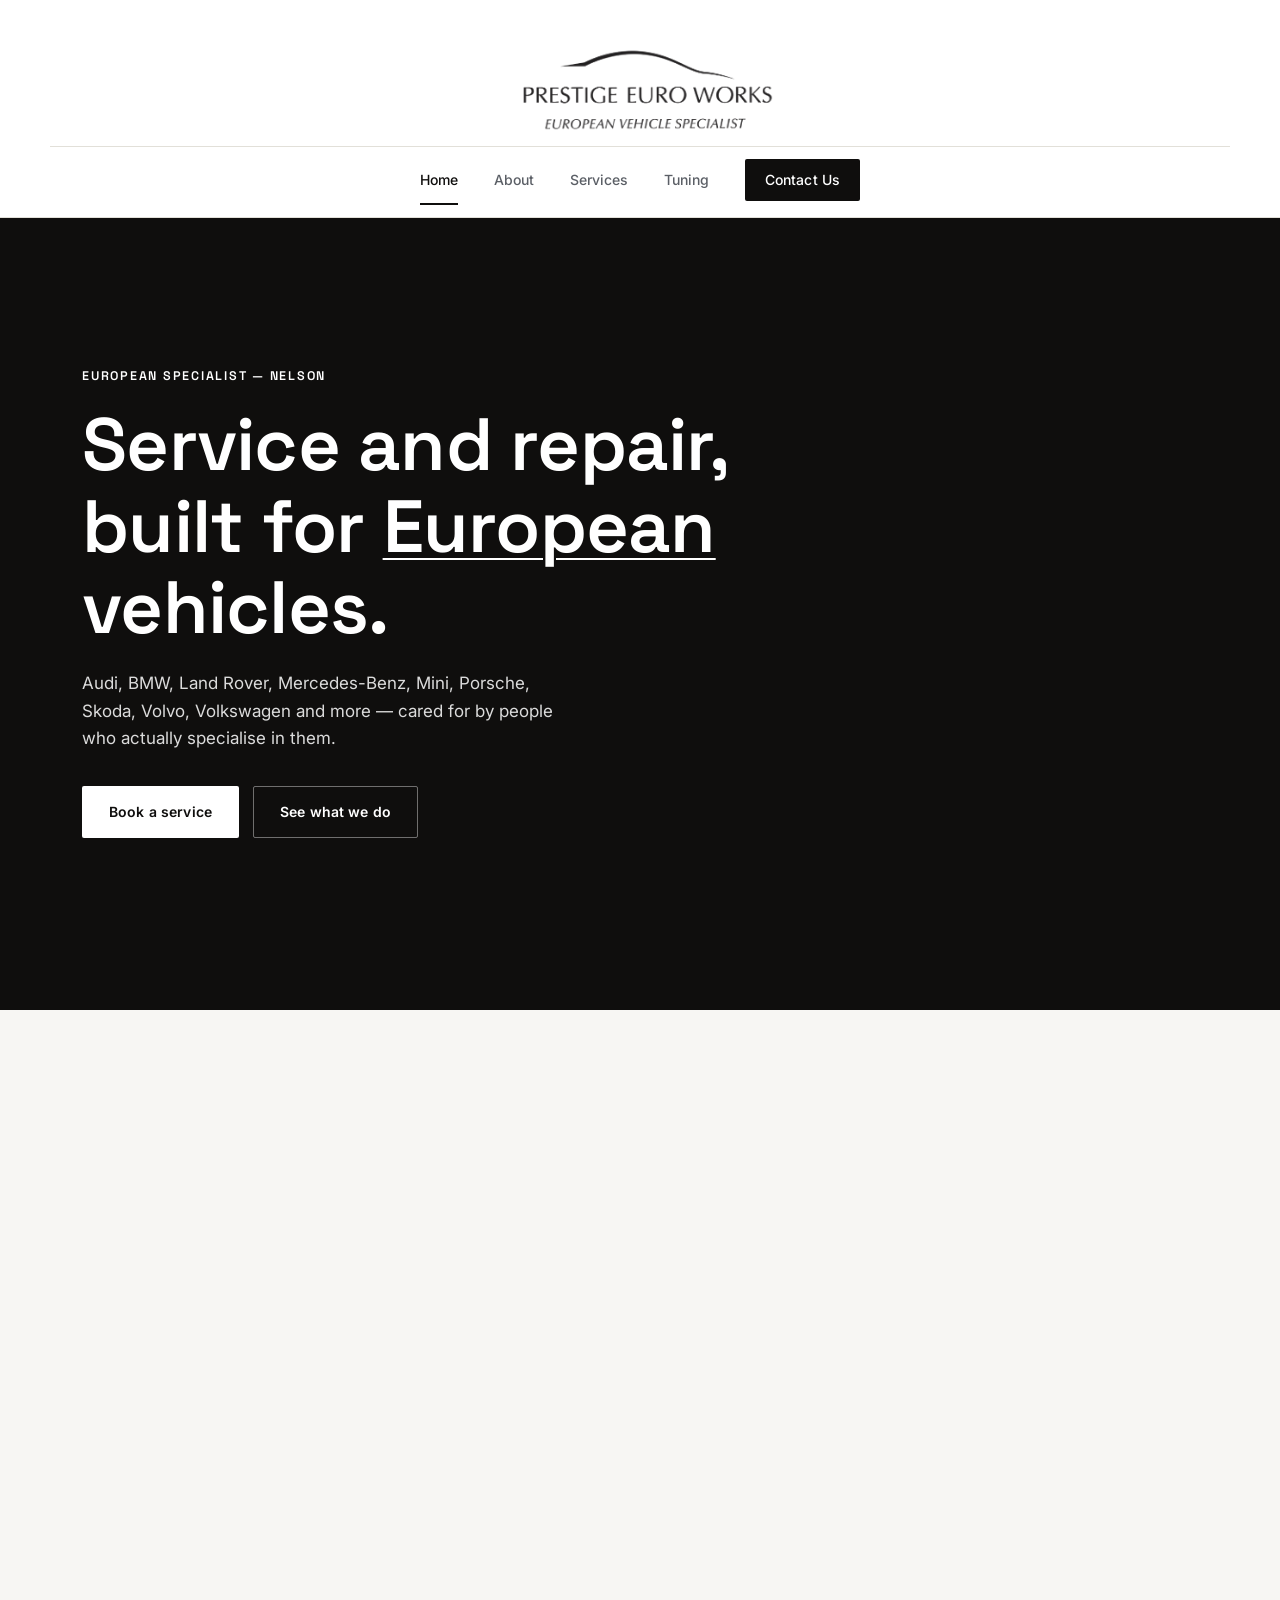
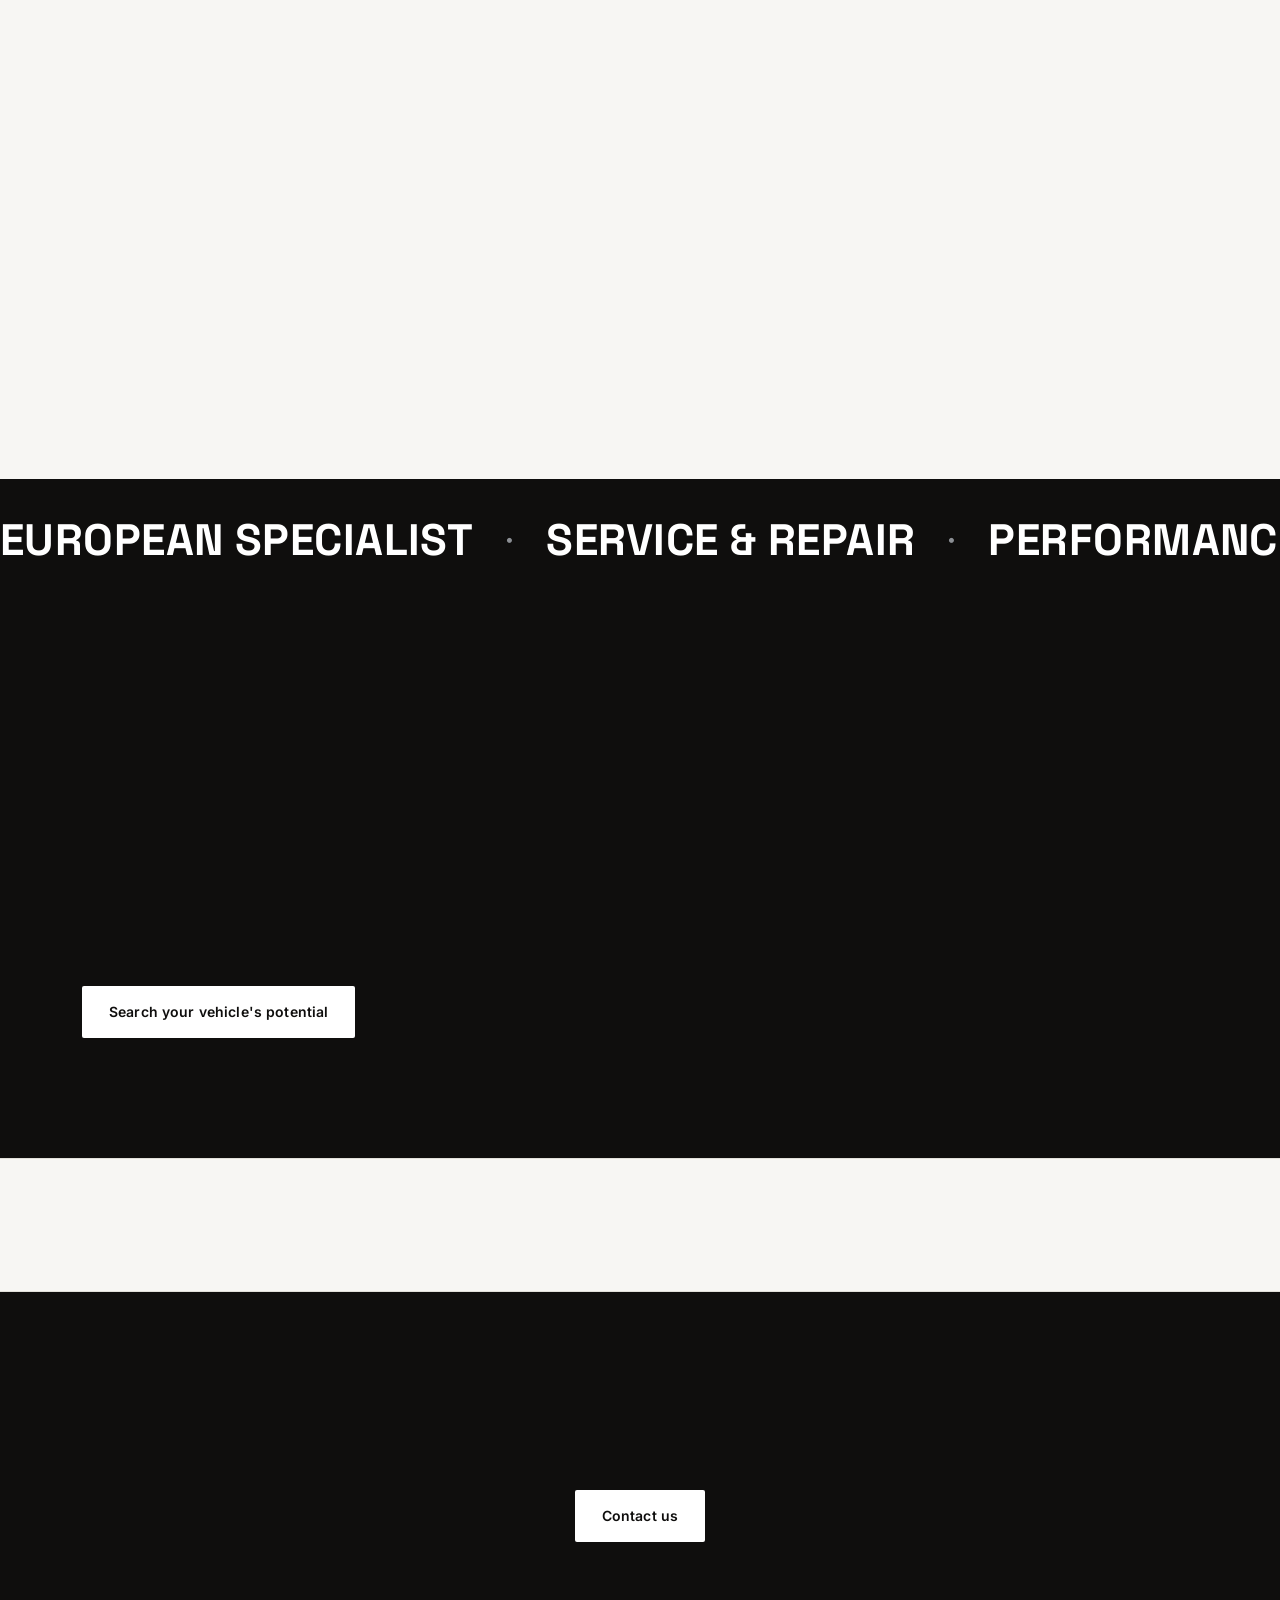
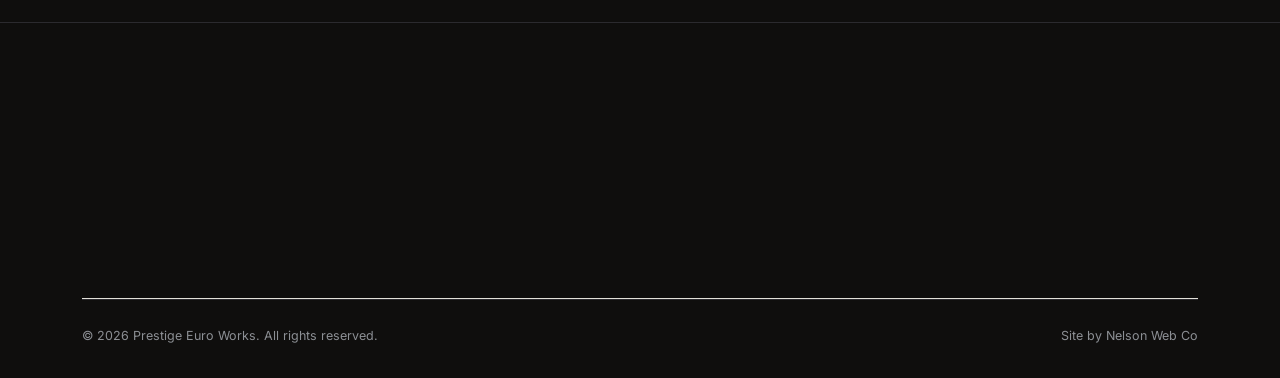
<file: index.html>
<!DOCTYPE html>
<html lang="en">
<head>
<meta charset="UTF-8">
<meta name="viewport" content="width=device-width, initial-scale=1.0">
<title>Prestige Euro Works | European Vehicle Specialist, Nelson</title>
<meta name="description" content="Service, repair and performance tuning for European vehicles in Richmond, Nelson. Audi, BMW, Land Rover, Mercedes-Benz, Mini, Porsche, Skoda, Volvo, Volkswagen and more.">
<link rel="stylesheet" href="style.css">
<script src="reveal.js" defer></script>
</head>
<body>

<header class="site">
  <div class="site-logo-row">
    <a href="index.html"><img src="logo.png" alt="Prestige Euro Works" class="logo-img"></a>
  </div>
  <div class="site-nav-row">
    <nav class="links">
      <a href="index.html" class="active">Home</a>
      <a href="about.html">About</a>
      <a href="services.html">Services</a>
      <a href="tuning.html">Tuning</a>
      <a href="contact.html" class="nav-cta">Contact Us</a>
    </nav>
    <button class="nav-burger" id="navBurger" aria-label="Menu"><span></span><span></span><span></span></button>
  </div>
  <div class="nav-mobile" id="navMobile">
    <a href="index.html" class="active">Home</a>
    <a href="about.html">About</a>
    <a href="services.html">Services</a>
    <a href="tuning.html">Tuning</a>
    <a href="contact.html">Contact Us</a>
  </div>
</header>
<div class="mobile-fabs">
  <a href="tel:035449853" class="fab" aria-label="Call Prestige Euro Works"><svg viewBox="0 0 24 24" fill="none" stroke="currentColor" stroke-width="2" stroke-linecap="round" stroke-linejoin="round"><path d="M22 16.92v3a2 2 0 0 1-2.18 2 19.79 19.79 0 0 1-8.63-3.07 19.5 19.5 0 0 1-6-6 19.79 19.79 0 0 1-3.07-8.67A2 2 0 0 1 4.11 2h3a2 2 0 0 1 2 1.72c.127.96.362 1.903.7 2.81a2 2 0 0 1-.45 2.11L8.09 9.91a16 16 0 0 0 6 6l1.27-1.27a2 2 0 0 1 2.11-.45c.907.338 1.85.573 2.81.7A2 2 0 0 1 22 16.92z"/></svg></a>
  <button class="fab fab-top" id="backToTop" aria-label="Back to top"><svg viewBox="0 0 24 24" fill="none" stroke="currentColor" stroke-width="2" stroke-linecap="round" stroke-linejoin="round"><path d="M12 19V5M5 12l7-7 7 7"/></svg></button>
</div>


<section class="hero">
  <video class="hero-bg-video" autoplay muted loop playsinline>
    <source src="hero-video.mp4" type="video/mp4">
  </video>

  <div class="hero-inner">
    <span class="meta-label reveal reveal-left">EUROPEAN SPECIALIST — NELSON</span>
    <h1 class="reveal reveal-left" style="transition-delay:.08s;">Service and repair,<br>built for <em>European</em> vehicles.</h1>
    <p class="lead reveal reveal-left" style="transition-delay:.16s;">Audi, BMW, Land Rover, Mercedes-Benz, Mini, Porsche, Skoda, Volvo, Volkswagen and more — cared for by people who actually specialise in them.</p>
    <div class="hero-actions reveal reveal-left" style="transition-delay:.24s;">
      <a href="contact.html" class="btn btn-primary">Book a service</a>
      <a href="services.html" class="btn btn-ghost">See what we do</a>
    </div>
  </div>
</section>

<section>
  <div class="wrap">
    <div class="section-head">
      <span class="meta-label reveal reveal-left">WHY CHOOSE THE SPECIALISTS?</span>
      <h2 class="reveal reveal-left" style="transition-delay:.06s;">Dealership expertise, without the dealership runaround.</h2>
      <p class="reveal reveal-left" style="transition-delay:.12s;">European cars aren't built like everything else on the road — and they don't respond well to being treated like it. Here's what working with a specialist actually gets you.</p>
    </div>
    <div class="manifesto">
      <div class="manifesto-row reveal reveal-left">
        <div>
          <h3>Diagnostic equipment built for your marque</h3>
          <p>The same calibre of factory-level diagnostic tools the dealership uses — so faults get found properly the first time, not guessed at.</p>
        </div>
      </div>
      <div class="manifesto-row reveal reveal-right">
        <div>
          <h3>Technicians who only work on European vehicles</h3>
          <p>Not a generalist workshop that services everything from utes to hatchbacks. European mechanicals, electronics and software, day in, day out.</p>
        </div>
      </div>
      <div class="manifesto-row reveal reveal-left">
        <div>
          <h3>Honest pricing, without the dealership markup</h3>
          <p>Specialist-level care at a rate that reflects an independent workshop — not a franchise with a showroom to pay for.</p>
        </div>
      </div>
      <div class="manifesto-row reveal reveal-right">
        <div>
          <h3>Genuine and OE-quality parts</h3>
          <p>We know the difference between a part that fits and a part that's actually right for your vehicle — and we only use the latter.</p>
        </div>
      </div>
    </div>
  </div>
</section>

<section class="marquee-band">
  <div class="marquee-track" id="marqueeTrack">
    <span class="word">European Specialist</span><span class="dot">•</span>
    <span class="word">Service &amp; Repair</span><span class="dot">•</span>
    <span class="word">Performance Tuning</span><span class="dot">•</span>
    <span class="word">Nelson, NZ</span><span class="dot">•</span>
    <span class="word">European Specialist</span><span class="dot">•</span>
    <span class="word">Service &amp; Repair</span><span class="dot">•</span>
    <span class="word">Performance Tuning</span><span class="dot">•</span>
    <span class="word">Nelson, NZ</span><span class="dot">•</span>
  </div>
</section>

<section class="tuning-band">
  <div class="tuning-inner">
    <span class="meta-label reveal reveal-left">PERFORMANCE TUNING</span>
    <h2 class="reveal reveal-left" style="transition-delay:.06s;">Want more power and better fuel economy?</h2>
    <p class="reveal reveal-left" style="transition-delay:.12s;">ECU remapping and performance tuning that's matched to your engine, not a generic file pulled off a shelf. Find out what your vehicle's actually capable of.</p>
    <a href="tuning.html" class="btn btn-primary">Search your vehicle's potential</a>
  </div>
</section>

<section class="marque-strip">
  <div class="wrap">
    <div class="marque-row reveal reveal-right">
      <span>Audi</span><span>BMW</span><span>Land Rover</span><span>Mercedes-Benz</span>
      <span>Mini</span><span>Porsche</span><span>Skoda</span><span>Volvo</span><span>Volkswagen</span>
    </div>
  </div>
</section>

<section class="cta-band">
  <div class="wrap">
    <h2 class="reveal reveal-left">Book your vehicle in.</h2>
    <p class="reveal reveal-left" style="transition-delay:.08s;">Get in touch and let's talk about what your car actually needs.</p>
    <a href="contact.html" class="btn btn-primary">Contact us</a>
  </div>
</section>

<footer class="site">
  <div class="wrap">
    <div class="footer-grid">
      <div class="reveal reveal-left">
        <h4>Prestige Euro Works</h4>
        <p style="max-width:280px;">Service, repair and performance tuning for European vehicles in Richmond, Nelson.</p>
      </div>
      <div class="reveal reveal-left" style="transition-delay:.08s;">
        <h4>Contact</h4>
        <a href="tel:035449853">03 544 9853</a>
        <a href="mailto:info@prestigeeuroworks.co.nz">info@prestigeeuroworks.co.nz</a>
        <p>12F Gladstone Road<br>Richmond, Nelson 7020</p>
      </div>
      <div class="reveal reveal-left" style="transition-delay:.16s;">
        <h4>Trusted by</h4>
        <p>Autosure · Provident<br>Jansen · Protecta</p>
      </div>
    </div>
    <hr class="divider">
    <div class="footer-bottom">
      <span>© <span id="year"></span> Prestige Euro Works. All rights reserved.</span>
      <span>Site by Nelson Web Co</span>
    </div>
  </div>
</footer>

<script>
  document.getElementById('year').textContent = new Date().getFullYear();
  const burger = document.getElementById('navBurger');
  const mobileNav = document.getElementById('navMobile');
  burger.addEventListener('click', () => mobileNav.classList.toggle('open'));

  // scroll-driven marquee — position is a direct function of scroll,
  // so it naturally reverses/resets as the page scrolls back up
  (function(){
    const track = document.getElementById('marqueeTrack');
    if (!track) return;
    let half = track.scrollWidth / 2;
    function update(){
      const offset = (window.scrollY * 0.6) % half;
      track.style.transform = `translateX(${-offset}px)`;
    }
    window.addEventListener('scroll', () => requestAnimationFrame(update));
    window.addEventListener('resize', () => { half = track.scrollWidth / 2; update(); });
    update();
  })();
</script>

</body>
</html>
</file>
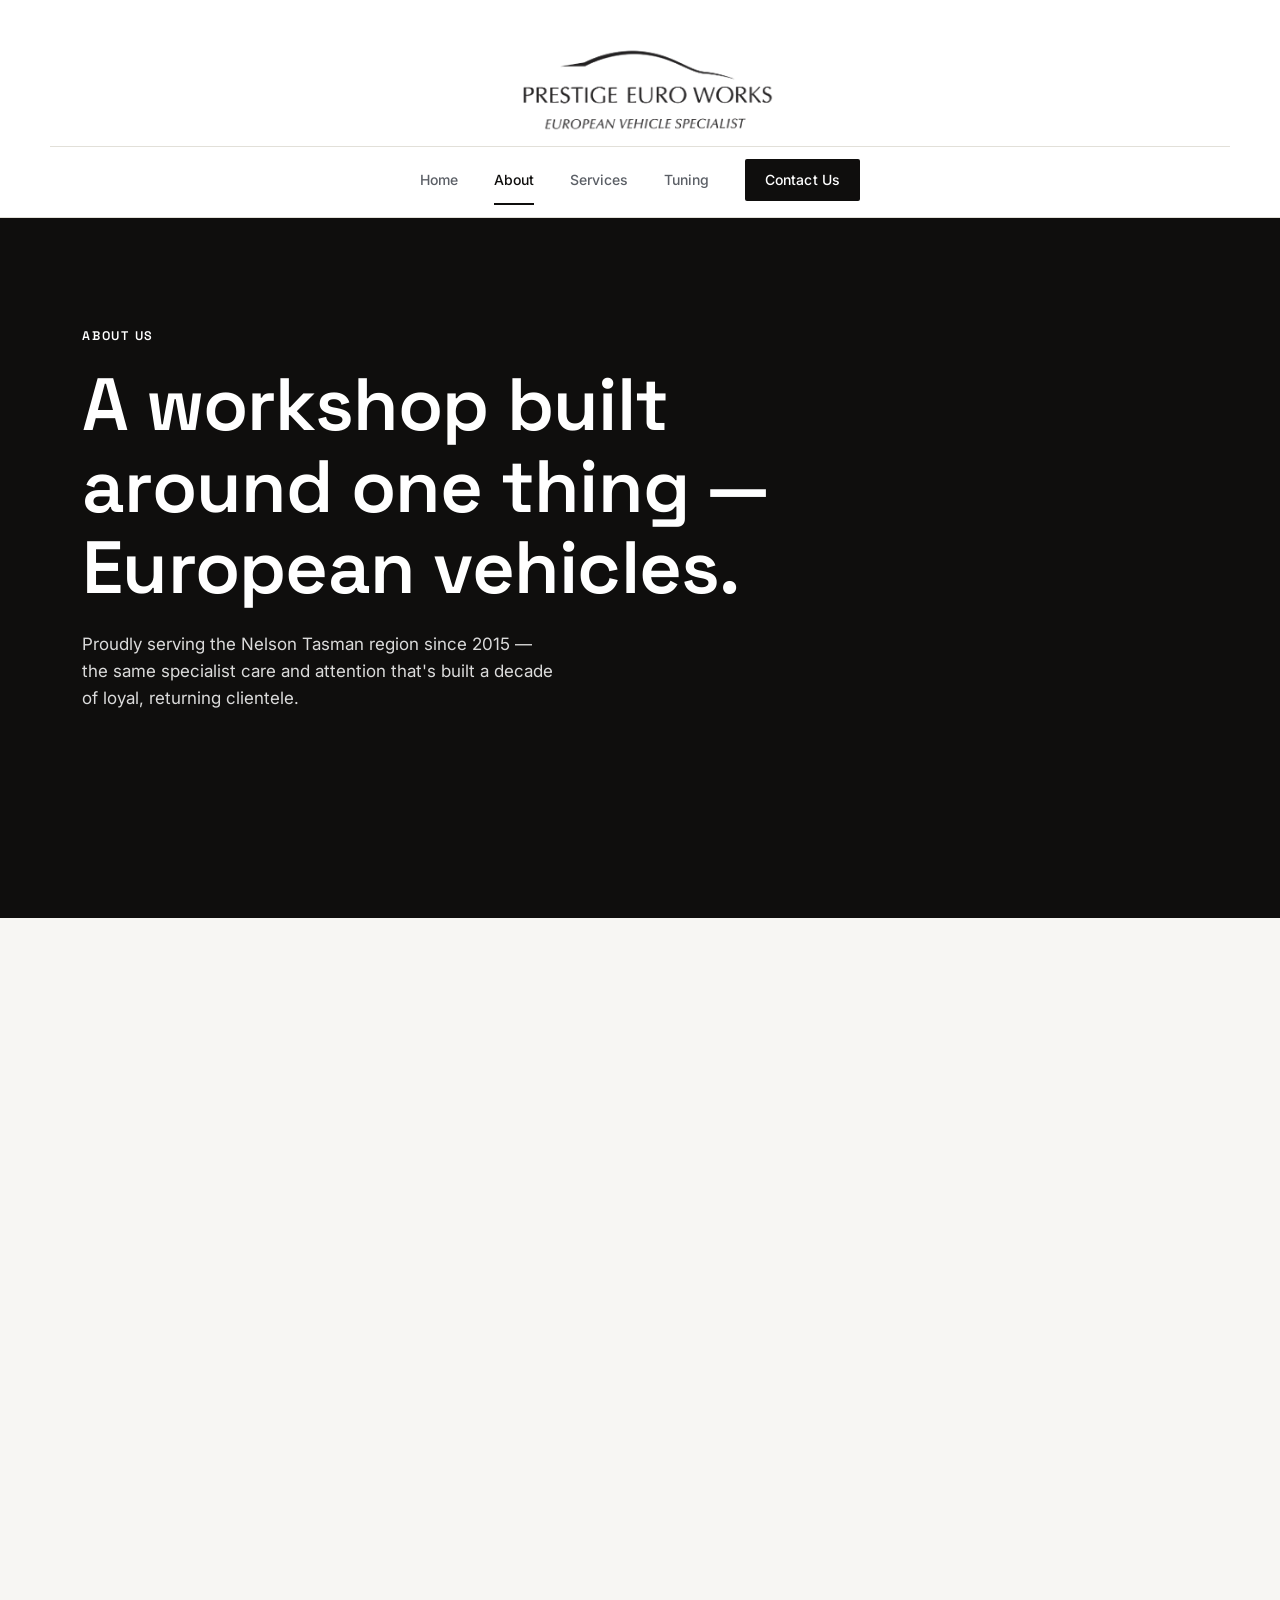
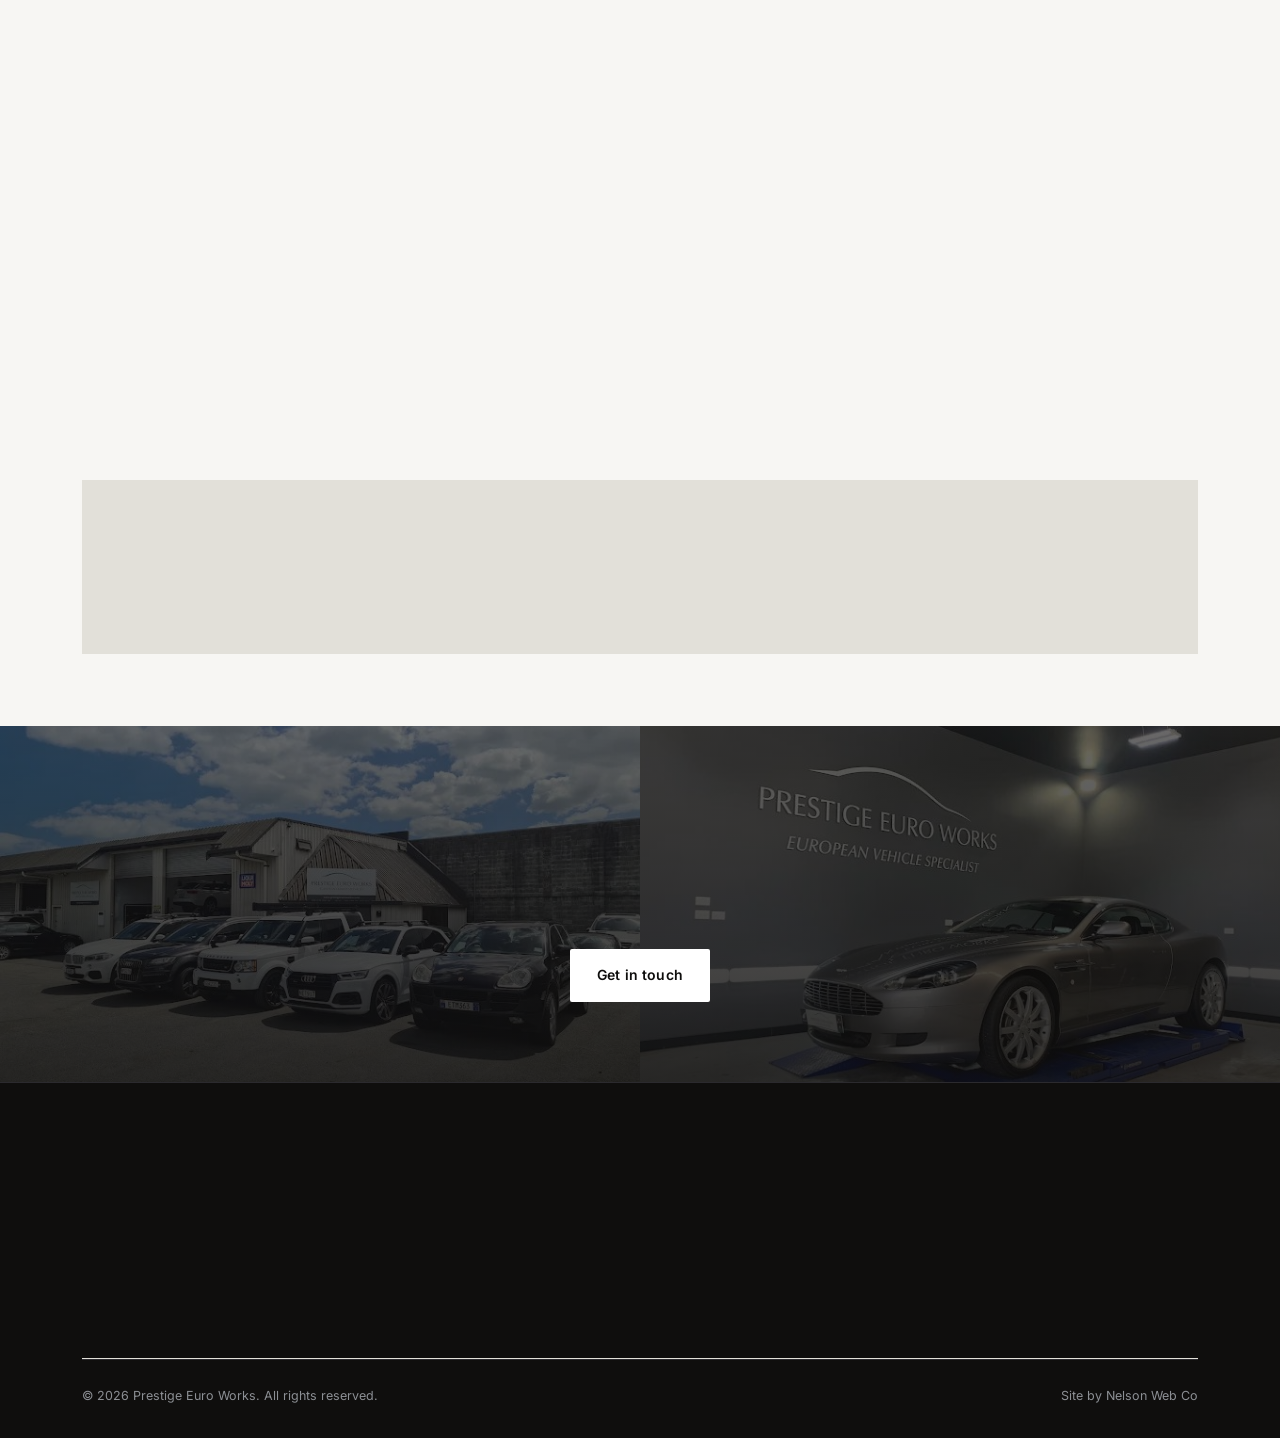
<file: about.html>
<!DOCTYPE html>
<html lang="en">
<head>
<meta charset="UTF-8">
<meta name="viewport" content="width=device-width, initial-scale=1.0">
<title>About | Prestige Euro Works</title>
<link rel="stylesheet" href="style.css">
<script src="reveal.js" defer></script>
</head>
<body>

<header class="site">
  <div class="site-logo-row">
    <a href="index.html"><img src="logo.png" alt="Prestige Euro Works" class="logo-img"></a>
  </div>
  <div class="site-nav-row">
    <nav class="links">
      <a href="index.html">Home</a>
      <a href="about.html" class="active">About</a>
      <a href="services.html">Services</a>
      <a href="tuning.html">Tuning</a>
      <a href="contact.html" class="nav-cta">Contact Us</a>
    </nav>
    <button class="nav-burger" id="navBurger" aria-label="Menu"><span></span><span></span><span></span></button>
  </div>
  <div class="nav-mobile" id="navMobile">
    <a href="index.html">Home</a>
    <a href="about.html" class="active">About</a>
    <a href="services.html">Services</a>
    <a href="tuning.html">Tuning</a>
    <a href="contact.html">Contact Us</a>
  </div>
</header>
<div class="mobile-fabs">
  <a href="tel:035449853" class="fab" aria-label="Call Prestige Euro Works"><svg viewBox="0 0 24 24" fill="none" stroke="currentColor" stroke-width="2" stroke-linecap="round" stroke-linejoin="round"><path d="M22 16.92v3a2 2 0 0 1-2.18 2 19.79 19.79 0 0 1-8.63-3.07 19.5 19.5 0 0 1-6-6 19.79 19.79 0 0 1-3.07-8.67A2 2 0 0 1 4.11 2h3a2 2 0 0 1 2 1.72c.127.96.362 1.903.7 2.81a2 2 0 0 1-.45 2.11L8.09 9.91a16 16 0 0 0 6 6l1.27-1.27a2 2 0 0 1 2.11-.45c.907.338 1.85.573 2.81.7A2 2 0 0 1 22 16.92z"/></svg></a>
  <button class="fab fab-top" id="backToTop" aria-label="Back to top"><svg viewBox="0 0 24 24" fill="none" stroke="currentColor" stroke-width="2" stroke-linecap="round" stroke-linejoin="round"><path d="M12 19V5M5 12l7-7 7 7"/></svg></button>
</div>


<section class="hero hero-sub">
  <video class="hero-bg-video" autoplay muted loop playsinline>
    <source src="engine-video.mp4" type="video/mp4">
  </video>
  <div class="hero-inner">
    <span class="meta-label reveal reveal-left">ABOUT US</span>
    <h1 class="reveal reveal-left" style="transition-delay:.08s;">A workshop built around one thing — European vehicles.</h1>
    <p class="lead reveal reveal-left" style="transition-delay:.16s;">Proudly serving the Nelson Tasman region since 2015 — the same specialist care and attention that's built a decade of loyal, returning clientele.</p>
  </div>
</section>

<section>
  <div class="wrap">
    <div class="two-col wide-left" style="align-items:center;">
      <div class="photo-frame bracket reveal reveal-left" style="aspect-ratio:4/5;">
        <img src="bmw-backfire.jpg" alt="European performance car, exhaust on full song">
      </div>
      <div class="reveal reveal-right">
        <span class="meta-label">PRECISION UNDER THE HOOD</span>
        <h2 style="font-size:28px;margin:16px 0 18px;">Every detail matters.</h2>
        <p style="color:var(--muted);">From the diagnostic tools we use to the parts we fit, nothing in this workshop is an afterthought — because on a European engine, the details are exactly where things go wrong.</p>
      </div>
    </div>
  </div>
</section>

<section>
  <div class="wrap">
    <div class="two-col wide-right" style="align-items:center;">
      <div class="reveal reveal-left" style="order:1;">
        <span class="meta-label">SINCE 2015</span>
        <h2 style="font-size:32px;margin:16px 0 20px;">Proudly serving the Nelson Tasman region.</h2>
      <p style="color:var(--muted);">We have been proudly offering our specialist services to the Nelson Tasman Region since 2015. Owner James Martyn initially noticed a need for specialist European mechanics in Nelson while living in Christchurch and observing car owners driving south for servicing and repairs. James made the move to sunny Nelson, and a decade later, his loyal and returning clientele is a testament to his and his team's ongoing passion, clear communication and top-class service.</p>
      </div>
      <div class="photo-frame bracket reveal reveal-right" style="aspect-ratio:4/5;order:2;">
        <img src="audi-a7.jpg" alt="European vehicle on the road at dusk">
      </div>
    </div>
  </div>
</section>

<section class="tight">
  <div class="wrap" style="max-width:760px;">
    <span class="meta-label reveal reveal-left">OUR EXPERTISE</span>
    <h2 class="reveal reveal-left" style="font-size:28px;margin:16px 0 24px;transition-delay:.05s;">Meticulous by nature.</h2>
    <p class="reveal reveal-left" style="color:var(--muted);margin-bottom:20px;transition-delay:.1s;">At Prestige Euro Works, we understand the meticulous attention to detail required to maintain and service high-performance and luxury European vehicles. Our team has many years of experience within the European automotive industry.</p>
    <p class="reveal reveal-right" style="color:var(--muted);margin-bottom:20px;">We are committed to investing in the most current diagnostic, performance tuning and mechanical equipment to ensure we can offer all necessary services for even the most modern European vehicles at a realistic price.</p>
    <p class="reveal reveal-left" style="color:var(--muted);margin-bottom:20px;">Our technicians hold extensive knowledge from their experience working with a wide range of European automobiles, including Audi, BMW, Land Rover, Mercedes-Benz, Mini, Porsche, Skoda, Volvo, Volkswagen and more. This expertise, combined with our dedication to European automotive engineering, ensures your vehicle receives exceptional care.</p>
    <p class="reveal reveal-right" style="color:var(--muted);">Should you have any questions or wish to schedule a booking, please do not hesitate to contact us by phone or email. We look forward to assisting you with your European car needs.</p>
  </div>
</section>

<section class="tight">
  <div class="wrap">
    <div class="section-head">
      <span class="meta-label reveal reveal-left">WHAT WE STAND FOR</span>
      <h2 class="reveal reveal-left" style="transition-delay:.06s;">The way we work.</h2>
    </div>
    <div class="card-grid">
      <div class="card reveal reveal-left">
        <h3>Specialist, not generalist</h3>
        <p>Every technician in this workshop works on European vehicles specifically — not a mixed bag of makes.</p>
      </div>
      <div class="card reveal reveal-left" style="transition-delay:.08s;">
        <h3>Transparent, always</h3>
        <p>You'll know what's wrong, what it costs, and why — before any work starts.</p>
      </div>
      <div class="card reveal reveal-left" style="transition-delay:.16s;">
        <h3>Built on trust</h3>
        <p>Backed by trusted partners including Autosure, Provident, Jansen and Protecta.</p>
      </div>
    </div>
  </div>
</section>

<section class="cta-band cta-photo">
  <div class="cta-photo-bg">
    <img src="workshop-exterior.jpg" alt="Prestige Euro Works workshop and fleet">
    <img src="workshop-interior.jpg" alt="Aston Martin inside the Prestige Euro Works workshop">
  </div>
  <div class="wrap">
    <h2 class="reveal reveal-left">Come and see the workshop.</h2>
    <p class="reveal reveal-left" style="transition-delay:.08s;">12F Gladstone Road, Richmond — or give us a call first if you'd like to talk through what your car needs.</p>
    <a href="contact.html" class="btn btn-primary">Get in touch</a>
  </div>
</section>

<footer class="site">
  <div class="wrap">
    <div class="footer-grid">
      <div class="reveal reveal-left">
        <h4>Prestige Euro Works</h4>
        <p style="max-width:280px;">Service, repair and performance tuning for European vehicles in Richmond, Nelson.</p>
      </div>
      <div class="reveal reveal-left" style="transition-delay:.08s;">
        <h4>Contact</h4>
        <a href="tel:035449853">03 544 9853</a>
        <a href="mailto:info@prestigeeuroworks.co.nz">info@prestigeeuroworks.co.nz</a>
        <p>12F Gladstone Road<br>Richmond, Nelson 7020</p>
      </div>
      <div class="reveal reveal-left" style="transition-delay:.16s;">
        <h4>Trusted by</h4>
        <p>Autosure · Provident<br>Jansen · Protecta</p>
      </div>
    </div>
    <hr class="divider">
    <div class="footer-bottom">
      <span>© <span id="year"></span> Prestige Euro Works. All rights reserved.</span>
      <span>Site by Nelson Web Co</span>
    </div>
  </div>
</footer>

<script>
  document.getElementById('year').textContent = new Date().getFullYear();
  const burger = document.getElementById('navBurger');
  const mobileNav = document.getElementById('navMobile');
  burger.addEventListener('click', () => mobileNav.classList.toggle('open'));
</script>

</body>
</html>
</file>
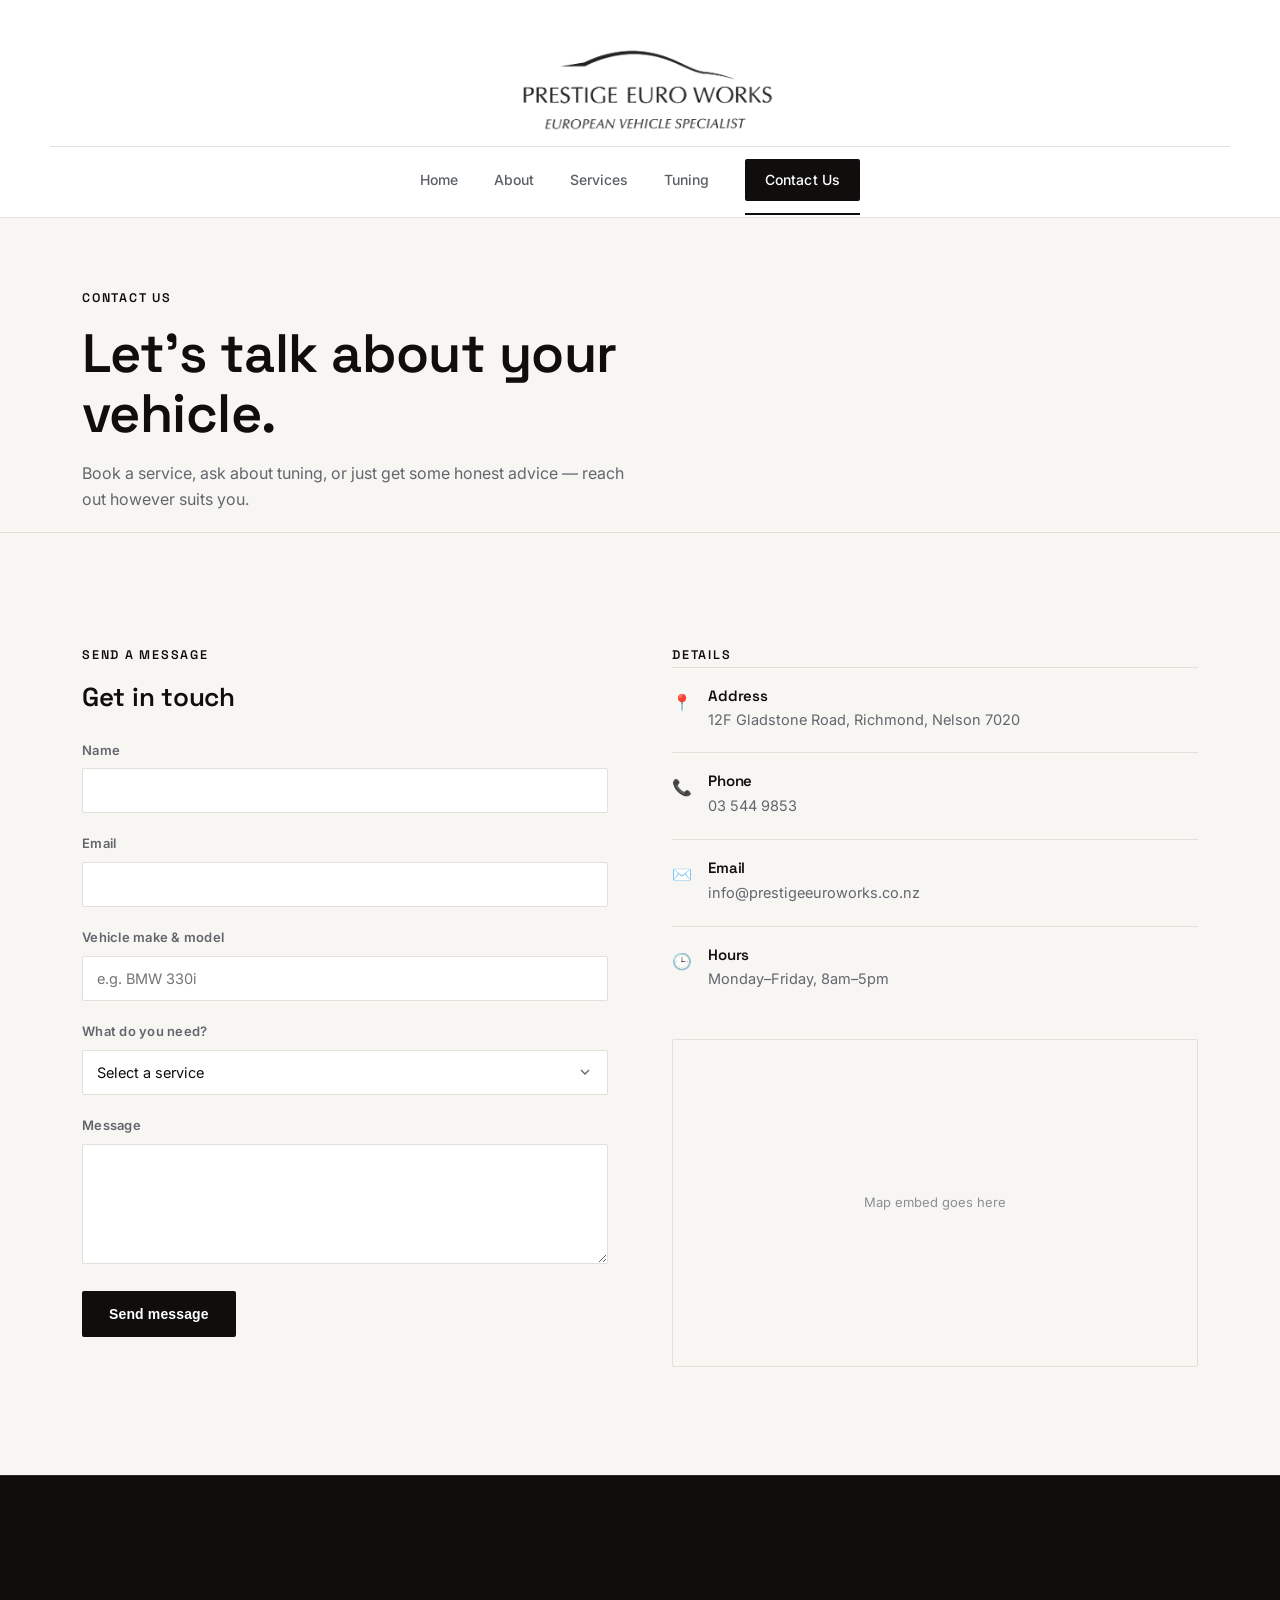
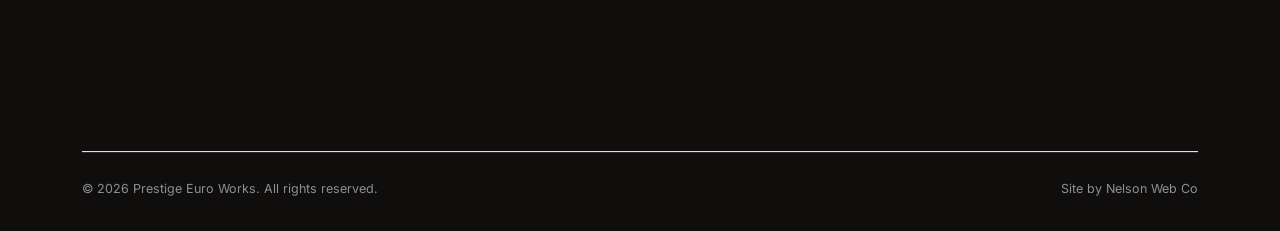
<file: contact.html>
<!DOCTYPE html>
<html lang="en">
<head>
<meta charset="UTF-8">
<meta name="viewport" content="width=device-width, initial-scale=1.0">
<title>Contact | Prestige Euro Works</title>
<link rel="stylesheet" href="style.css">
<script src="reveal.js" defer></script>
<style>
  .form-field{margin-bottom:20px;}
  .form-field label{display:block;font-size:13px;font-weight:600;color:var(--muted);margin-bottom:8px;letter-spacing:.02em;}
  .form-field input,.form-field textarea,.form-field select{
    width:100%;background:var(--white);border:1px solid var(--line);border-radius:var(--radius);
    padding:13px 14px;color:var(--black);font-family:'Inter',Arial,sans-serif;font-size:14.5px;
  }
  .form-field input:focus,.form-field textarea:focus,.form-field select:focus{outline:none;border-color:var(--black);}
  .form-field select{appearance:none;background-image:url('data:image/svg+xml;utf8,<svg xmlns="http://www.w3.org/2000/svg" viewBox="0 0 24 24" fill="none" stroke="%2363666D" stroke-width="2"><path d="M6 9l6 6 6-6"/></svg>');background-repeat:no-repeat;background-position:right 14px center;background-size:16px;padding-right:40px;}
  .form-field textarea{resize:vertical;min-height:120px;}
  .contact-detail{display:flex;gap:16px;padding:20px 0;border-top:1px solid var(--line);}
  .contact-detail:last-child{border-bottom:1px solid var(--line);}
  .contact-detail .ic{color:var(--black);flex-shrink:0;margin-top:2px;}
  .contact-detail h4{font-size:15px;color:var(--black);margin-bottom:4px;}
  .contact-detail p,.contact-detail a{color:var(--muted);font-size:14.5px;}
  .map-frame{aspect-ratio:16/10;background:var(--offwhite);border:1px solid var(--line);border-radius:var(--radius);margin-top:28px;display:flex;align-items:center;justify-content:center;color:var(--muted-dim);font-size:13px;}
</style>
</head>
<body>

<header class="site">
  <div class="site-logo-row">
    <a href="index.html"><img src="logo.png" alt="Prestige Euro Works" class="logo-img"></a>
  </div>
  <div class="site-nav-row">
    <nav class="links">
      <a href="index.html">Home</a>
      <a href="about.html">About</a>
      <a href="services.html">Services</a>
      <a href="tuning.html">Tuning</a>
      <a href="contact.html" class="nav-cta active">Contact Us</a>
    </nav>
    <button class="nav-burger" id="navBurger" aria-label="Menu"><span></span><span></span><span></span></button>
  </div>
  <div class="nav-mobile" id="navMobile">
    <a href="index.html">Home</a>
    <a href="about.html">About</a>
    <a href="services.html">Services</a>
    <a href="tuning.html">Tuning</a>
    <a href="contact.html" class="active">Contact Us</a>
  </div>
</header>
<div class="mobile-fabs">
  <a href="tel:035449853" class="fab" aria-label="Call Prestige Euro Works"><svg viewBox="0 0 24 24" fill="none" stroke="currentColor" stroke-width="2" stroke-linecap="round" stroke-linejoin="round"><path d="M22 16.92v3a2 2 0 0 1-2.18 2 19.79 19.79 0 0 1-8.63-3.07 19.5 19.5 0 0 1-6-6 19.79 19.79 0 0 1-3.07-8.67A2 2 0 0 1 4.11 2h3a2 2 0 0 1 2 1.72c.127.96.362 1.903.7 2.81a2 2 0 0 1-.45 2.11L8.09 9.91a16 16 0 0 0 6 6l1.27-1.27a2 2 0 0 1 2.11-.45c.907.338 1.85.573 2.81.7A2 2 0 0 1 22 16.92z"/></svg></a>
  <button class="fab fab-top" id="backToTop" aria-label="Back to top"><svg viewBox="0 0 24 24" fill="none" stroke="currentColor" stroke-width="2" stroke-linecap="round" stroke-linejoin="round"><path d="M12 19V5M5 12l7-7 7 7"/></svg></button>
</div>


<section class="page-hero">
  <div class="wrap">
    <span class="meta-label reveal reveal-left">CONTACT US</span>
    <h1 class="reveal reveal-left" style="transition-delay:.08s;">Let's talk about your vehicle.</h1>
    <p class="reveal reveal-left" style="transition-delay:.16s;">Book a service, ask about tuning, or just get some honest advice — reach out however suits you.</p>
  </div>
</section>

<section>
  <div class="wrap">
    <div class="two-col" style="align-items:start;">
      <div class="reveal reveal-left">
        <span class="meta-label">SEND A MESSAGE</span>
        <h2 style="font-size:26px;margin:16px 0 28px;">Get in touch</h2>
        <form onsubmit="event.preventDefault(); alert('Demo form — not yet connected.');">
          <div class="form-field">
            <label>Name</label>
            <input type="text" required>
          </div>
          <div class="form-field">
            <label>Email</label>
            <input type="email" required>
          </div>
          <div class="form-field">
            <label>Vehicle make & model</label>
            <input type="text" placeholder="e.g. BMW 330i">
          </div>
          <div class="form-field">
            <label>What do you need?</label>
            <select required>
              <option value="" disabled selected>Select a service</option>
              <option>Scheduled servicing</option>
              <option>Diagnostics & fault-finding</option>
              <option>Brakes & suspension</option>
              <option>Cambelt & timing service</option>
              <option>Cooling systems</option>
              <option>Electrical & software</option>
              <option>Warrant of Fitness</option>
              <option>Performance tuning</option>
              <option>Not sure / general enquiry</option>
            </select>
          </div>
          <div class="form-field">
            <label>Message</label>
            <textarea required></textarea>
          </div>
          <button type="submit" class="btn btn-primary">Send message</button>
        </form>
      </div>
      <div class="reveal reveal-right">
        <span class="meta-label">DETAILS</span>
        <div class="contact-detail">
          <div class="ic">📍</div>
          <div><h4>Address</h4><p>12F Gladstone Road, Richmond, Nelson 7020</p></div>
        </div>
        <div class="contact-detail">
          <div class="ic">📞</div>
          <div><h4>Phone</h4><a href="tel:035449853">03 544 9853</a></div>
        </div>
        <div class="contact-detail">
          <div class="ic">✉️</div>
          <div><h4>Email</h4><a href="mailto:info@prestigeeuroworks.co.nz">info@prestigeeuroworks.co.nz</a></div>
        </div>
        <div class="contact-detail">
          <div class="ic">🕒</div>
          <div><h4>Hours</h4><p>Monday–Friday, 8am–5pm</p></div>
        </div>
        <div class="map-frame">Map embed goes here</div>
      </div>
    </div>
  </div>
</section>

<footer class="site">
  <div class="wrap">
    <div class="footer-grid">
      <div class="reveal reveal-left">
        <h4>Prestige Euro Works</h4>
        <p style="max-width:280px;">Service, repair and performance tuning for European vehicles in Richmond, Nelson.</p>
      </div>
      <div class="reveal reveal-left" style="transition-delay:.08s;">
        <h4>Contact</h4>
        <a href="tel:035449853">03 544 9853</a>
        <a href="mailto:info@prestigeeuroworks.co.nz">info@prestigeeuroworks.co.nz</a>
        <p>12F Gladstone Road<br>Richmond, Nelson 7020</p>
      </div>
      <div class="reveal reveal-left" style="transition-delay:.16s;">
        <h4>Trusted by</h4>
        <p>Autosure · Provident<br>Jansen · Protecta</p>
      </div>
    </div>
    <hr class="divider">
    <div class="footer-bottom">
      <span>© <span id="year"></span> Prestige Euro Works. All rights reserved.</span>
      <span>Site by Nelson Web Co</span>
    </div>
  </div>
</footer>

<script>
  document.getElementById('year').textContent = new Date().getFullYear();
  const burger = document.getElementById('navBurger');
  const mobileNav = document.getElementById('navMobile');
  burger.addEventListener('click', () => mobileNav.classList.toggle('open'));
</script>

</body>
</html>
</file>
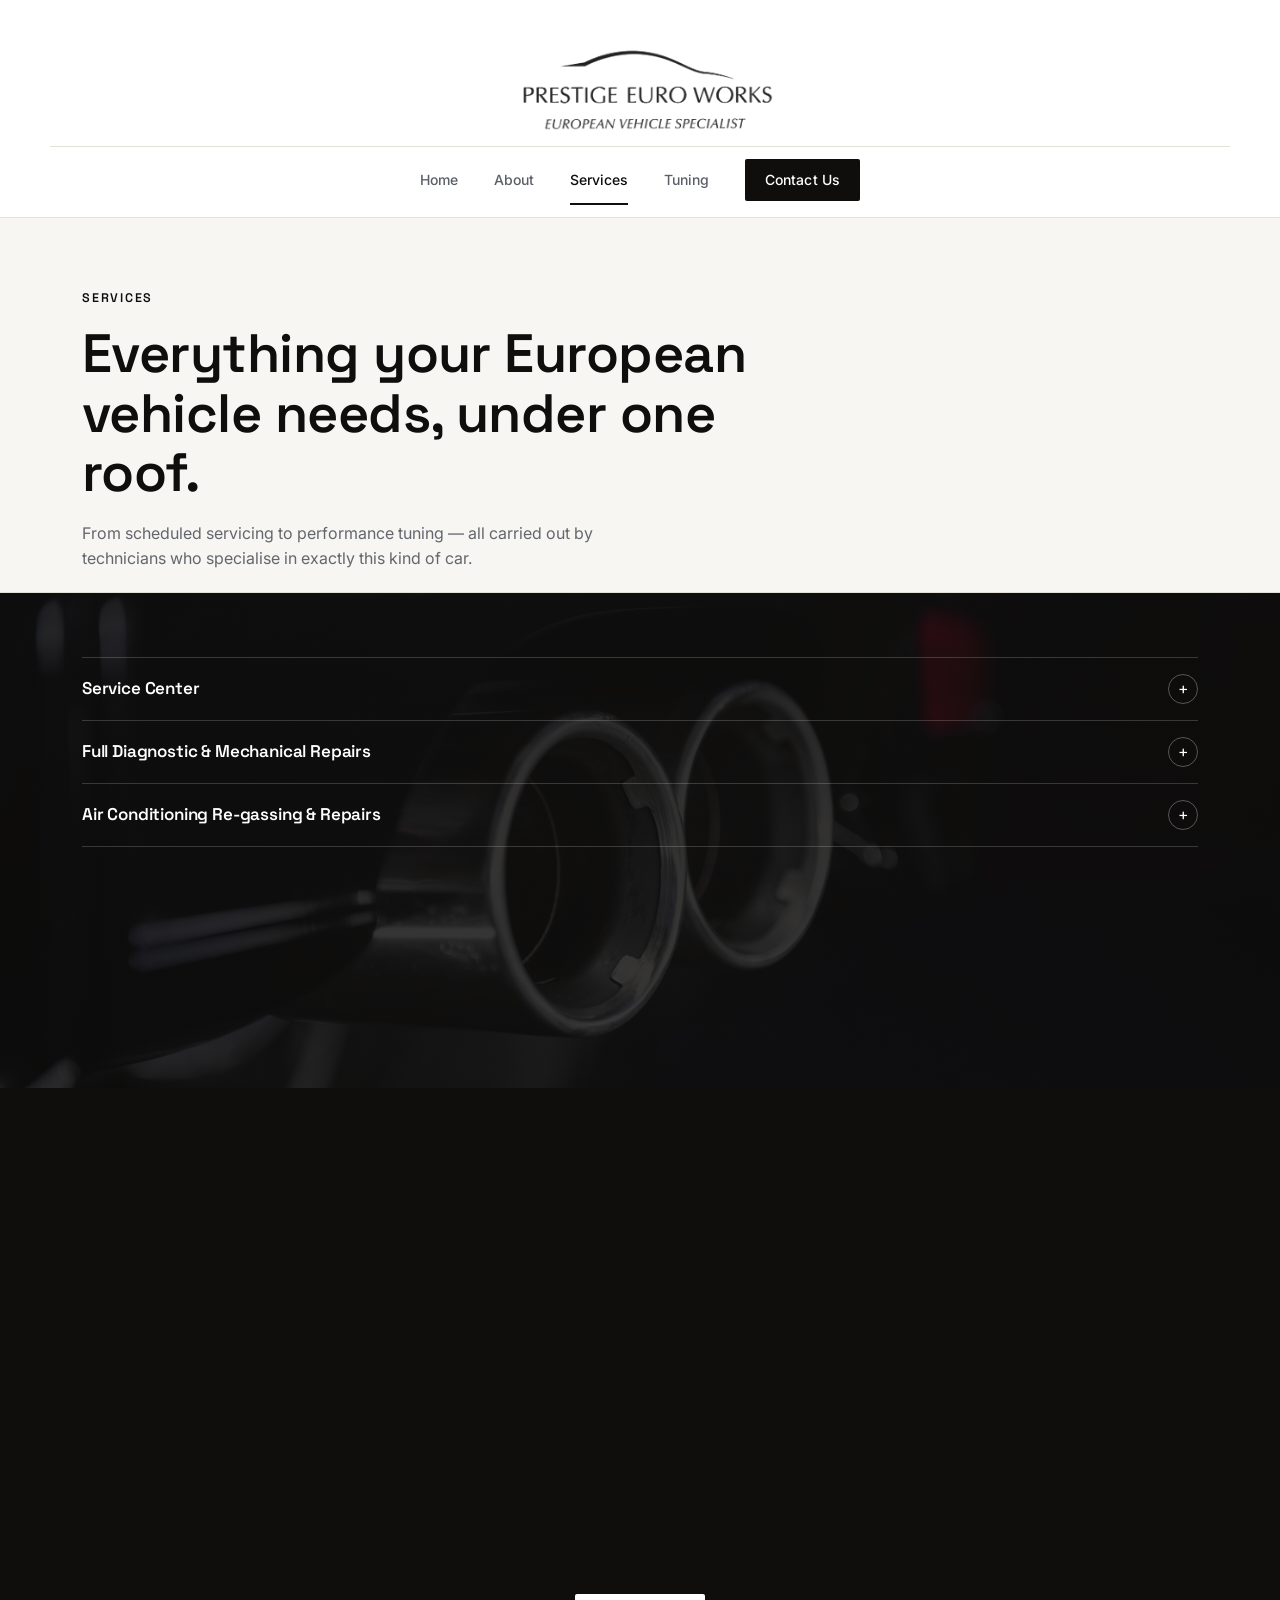
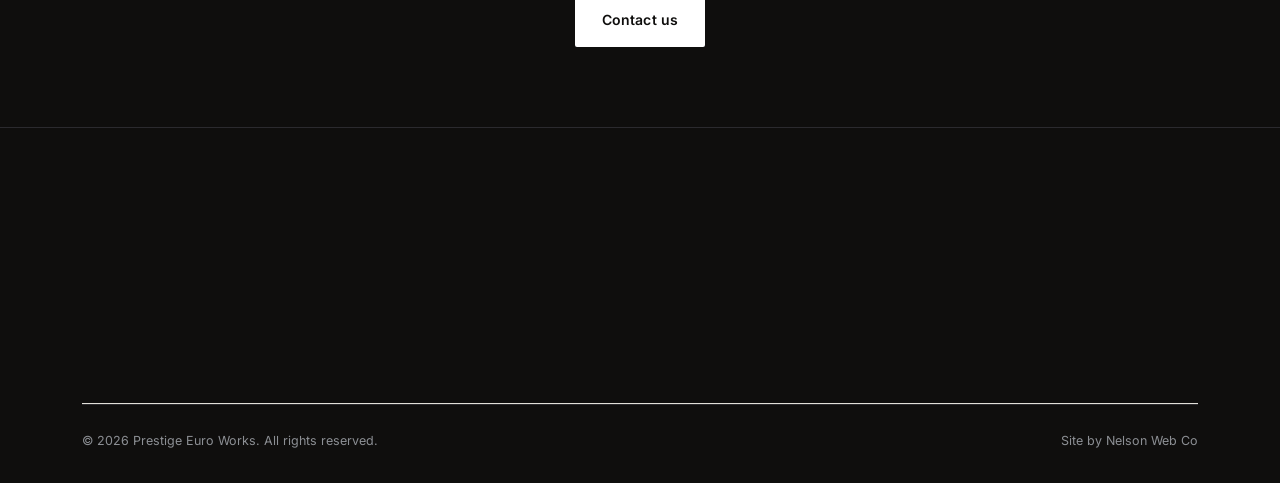
<file: services.html>
<!DOCTYPE html>
<html lang="en">
<head>
<meta charset="UTF-8">
<meta name="viewport" content="width=device-width, initial-scale=1.0">
<title>Services | Prestige Euro Works</title>
<link rel="stylesheet" href="style.css">
<script src="reveal.js" defer></script>
</head>
<body>

<header class="site">
  <div class="site-logo-row">
    <a href="index.html"><img src="logo.png" alt="Prestige Euro Works" class="logo-img"></a>
  </div>
  <div class="site-nav-row">
    <nav class="links">
      <a href="index.html">Home</a>
      <a href="about.html">About</a>
      <a href="services.html" class="active">Services</a>
      <a href="tuning.html">Tuning</a>
      <a href="contact.html" class="nav-cta">Contact Us</a>
    </nav>
    <button class="nav-burger" id="navBurger" aria-label="Menu"><span></span><span></span><span></span></button>
  </div>
  <div class="nav-mobile" id="navMobile">
    <a href="index.html">Home</a>
    <a href="about.html">About</a>
    <a href="services.html" class="active">Services</a>
    <a href="tuning.html">Tuning</a>
    <a href="contact.html">Contact Us</a>
  </div>
</header>
<div class="mobile-fabs">
  <a href="tel:035449853" class="fab" aria-label="Call Prestige Euro Works"><svg viewBox="0 0 24 24" fill="none" stroke="currentColor" stroke-width="2" stroke-linecap="round" stroke-linejoin="round"><path d="M22 16.92v3a2 2 0 0 1-2.18 2 19.79 19.79 0 0 1-8.63-3.07 19.5 19.5 0 0 1-6-6 19.79 19.79 0 0 1-3.07-8.67A2 2 0 0 1 4.11 2h3a2 2 0 0 1 2 1.72c.127.96.362 1.903.7 2.81a2 2 0 0 1-.45 2.11L8.09 9.91a16 16 0 0 0 6 6l1.27-1.27a2 2 0 0 1 2.11-.45c.907.338 1.85.573 2.81.7A2 2 0 0 1 22 16.92z"/></svg></a>
  <button class="fab fab-top" id="backToTop" aria-label="Back to top"><svg viewBox="0 0 24 24" fill="none" stroke="currentColor" stroke-width="2" stroke-linecap="round" stroke-linejoin="round"><path d="M12 19V5M5 12l7-7 7 7"/></svg></button>
</div>


<section class="page-hero">
  <div class="wrap">
    <span class="meta-label reveal reveal-left">SERVICES</span>
    <h1 class="reveal reveal-left" style="transition-delay:.08s;">Everything your European vehicle needs, under one roof.</h1>
    <p class="reveal reveal-left" style="transition-delay:.16s;">From scheduled servicing to performance tuning — all carried out by technicians who specialise in exactly this kind of car.</p>
  </div>
</section>

<section class="spec-band" style="background-image:url('exhaust-tips.jpg');">
  <div class="wrap">
    <div class="spec-list">

      <details class="spec-row reveal reveal-left">
        <summary><h4>Service Center</h4><div class="arrow">+</div></summary>
        <div class="spec-detail">
          <p>Prestige Euro Works is a dedicated service and repair centre for European vehicles. We are committed to fulfilling all your vehicle repair and maintenance needs.</p>
          <p>As the owner of a European vehicle, you can be confident that we will maintain your vehicle to the highest possible standard. Please contact us if you would like to arrange a service appointment — our team is here to help.</p>
        </div>
      </details>

      <details class="spec-row reveal reveal-right">
        <summary><h4>Full Diagnostic & Mechanical Repairs</h4><div class="arrow">+</div></summary>
        <div class="spec-detail">
          <p>We offer comprehensive services including full diagnostic and mechanical repairs for all European car makes and models. Our workshop is equipped with the latest diagnostic tools and staffed by experienced technicians to ensure your vehicle receives precise and high-quality service.</p>
        </div>
      </details>

      <details class="spec-row reveal reveal-left">
        <summary><h4>Air Conditioning Re-gassing & Repairs</h4><div class="arrow">+</div></summary>
        <div class="spec-detail">
          <p>Is your air conditioning system blowing warm air, or is it simply taking longer than usual to achieve a cooler temperature?</p>
          <p>Whether your A/C unit is experiencing a refrigerant leak, a compressor malfunction, or simply requires a recharge, we have the necessary experience and equipment to conduct prompt and effective on-site tests and repairs.</p>
        </div>
      </details>

      <details class="spec-row reveal reveal-right">
        <summary><h4>Economy Tuning On Diesels</h4><div class="arrow">+</div></summary>
        <div class="spec-detail">
          <p>Our Economy Remapping service enhances engine efficiency and power, reducing the effort required in various driving conditions. This leads to a decrease in throttle load and allows for earlier and prolonged use of higher gears, resulting in significant improvements in fuel efficiency.</p>
          <p>Typically, most diesel vehicles experience an 8–10% improvement, and sometimes even more, depending on individual driving habits. This service is also highly beneficial for vehicle fleets, where the cumulative savings can be substantial.</p>
        </div>
      </details>

      <details class="spec-row reveal reveal-left">
        <summary><h4>DPF & EGR Solutions For Most Vehicles</h4><div class="arrow">+</div></summary>
        <div class="spec-detail">
          <p>At Prestige Euro Works, we have developed an effective solution for problematic EGR and DPF systems that can become clogged with carbon deposits, leading to failures, blockages, error codes, reduced power, and poor performance. Our EGR and DPF disable software solution offers a straightforward and efficient method for enhancing your engine's efficiency.</p>
          <p>Our EGR disabling solution, implemented by reprogramming the vehicle's ECU, leads to reduced engine temperatures, improved throttle response, and better fuel economy. This process also contributes to extending engine life by minimising oil contamination and carbon deposits.</p>
          <p class="disclaimer">For off-road use only.</p>
        </div>
      </details>

    </div>

    <p class="also-offer reveal reveal-left">Also offering: Brakes & Suspension · Cambelt & Timing Service · Cooling Systems · Electrical & Software · Warrant of Fitness</p>

  </div>
</section>

<section class="tight" style="background:var(--black);">
  <div class="wrap" style="text-align:center;">
    <span class="meta-label reveal reveal-left" style="color:#fff;display:block;text-align:center;">PERFORMANCE TUNING</span>
    <h2 class="reveal reveal-left" style="color:#fff;margin:16px 0 24px;">Want more power and better fuel economy?</h2>
    <a href="tuning.html" class="btn btn-primary reveal reveal-left">Explore tuning</a>
  </div>
</section>

<section class="cta-band">
  <div class="wrap">
    <h2 class="reveal reveal-left">Not sure what your car needs?</h2>
    <p class="reveal reveal-left" style="transition-delay:.08s;">Give us a call or send a message — we'll talk it through with you first.</p>
    <a href="contact.html" class="btn btn-primary">Contact us</a>
  </div>
</section>

<footer class="site">
  <div class="wrap">
    <div class="footer-grid">
      <div class="reveal reveal-left">
        <h4>Prestige Euro Works</h4>
        <p style="max-width:280px;">Service, repair and performance tuning for European vehicles in Richmond, Nelson.</p>
      </div>
      <div class="reveal reveal-left" style="transition-delay:.08s;">
        <h4>Contact</h4>
        <a href="tel:035449853">03 544 9853</a>
        <a href="mailto:info@prestigeeuroworks.co.nz">info@prestigeeuroworks.co.nz</a>
        <p>12F Gladstone Road<br>Richmond, Nelson 7020</p>
      </div>
      <div class="reveal reveal-left" style="transition-delay:.16s;">
        <h4>Trusted by</h4>
        <p>Autosure · Provident<br>Jansen · Protecta</p>
      </div>
    </div>
    <hr class="divider">
    <div class="footer-bottom">
      <span>© <span id="year"></span> Prestige Euro Works. All rights reserved.</span>
      <span>Site by Nelson Web Co</span>
    </div>
  </div>
</footer>

<script>
  document.getElementById('year').textContent = new Date().getFullYear();
  const burger = document.getElementById('navBurger');
  const mobileNav = document.getElementById('navMobile');
  burger.addEventListener('click', () => mobileNav.classList.toggle('open'));
</script>

</body>
</html>
</file>
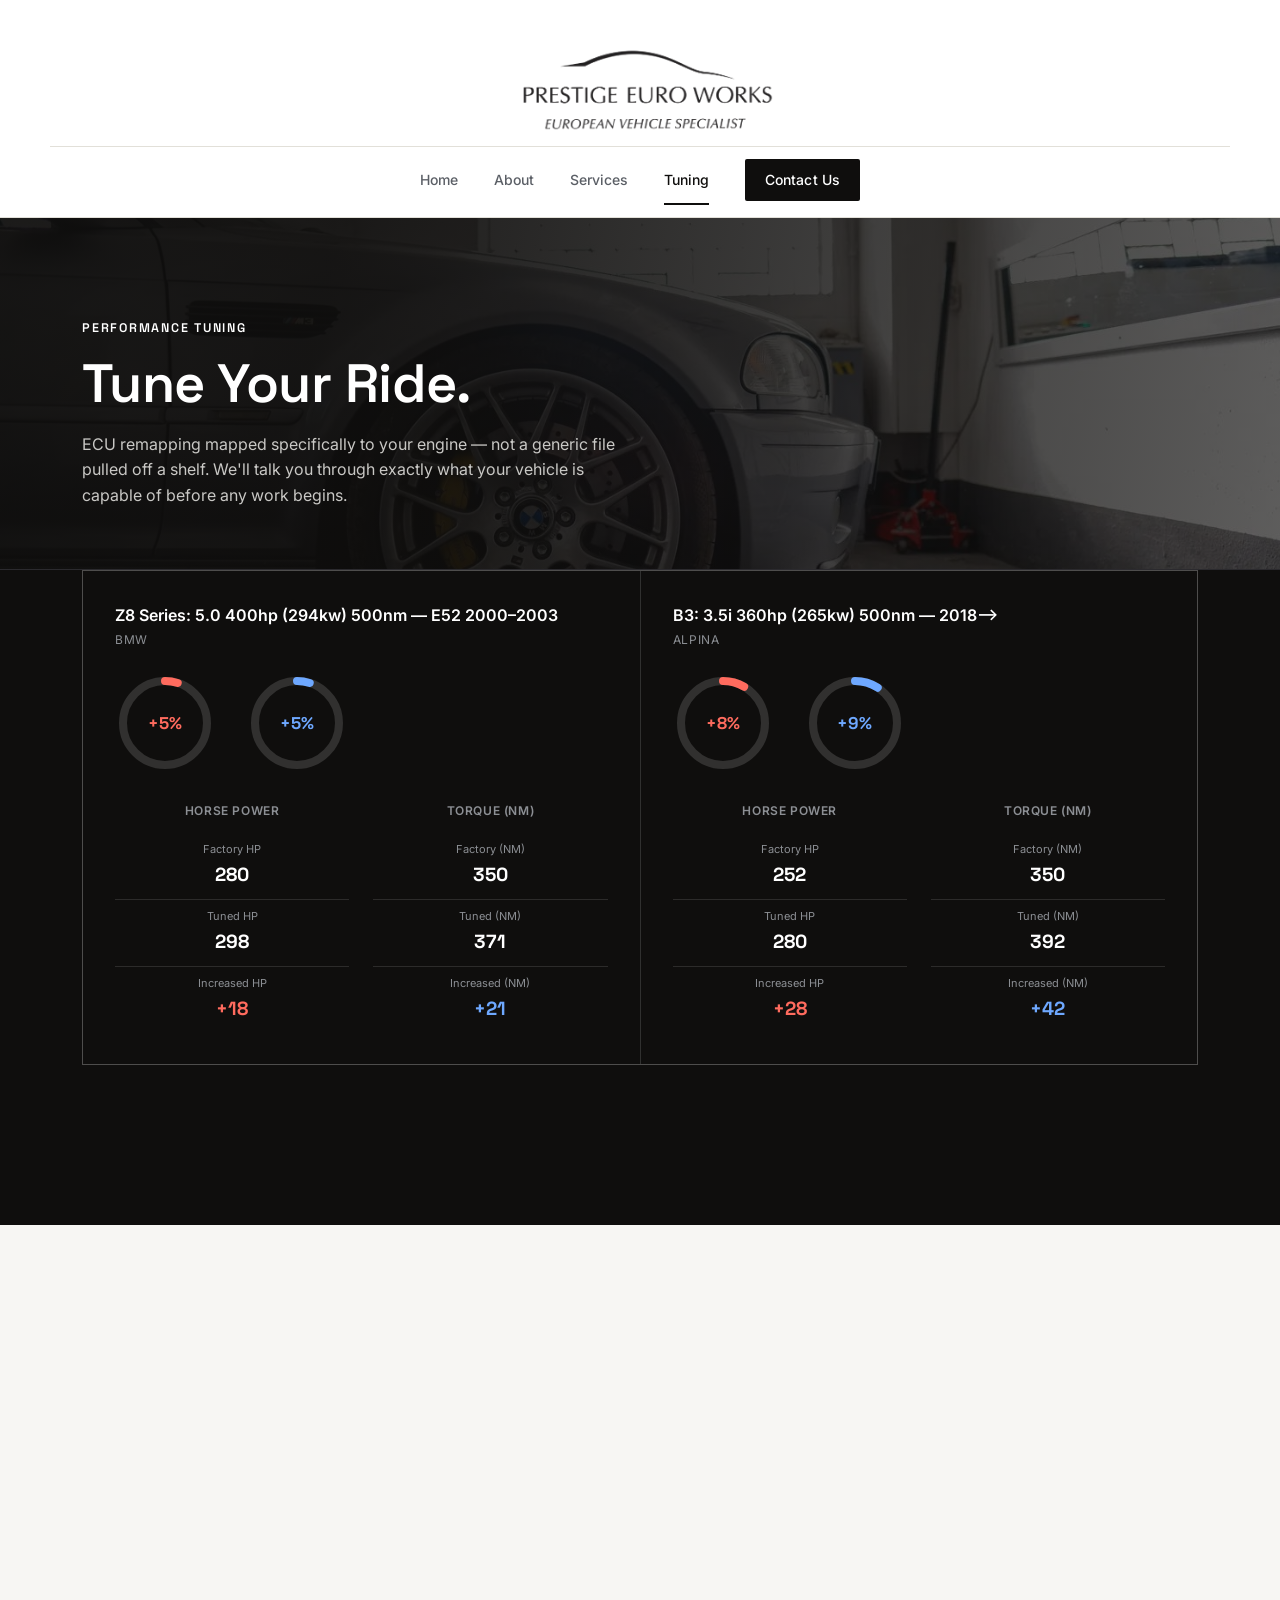
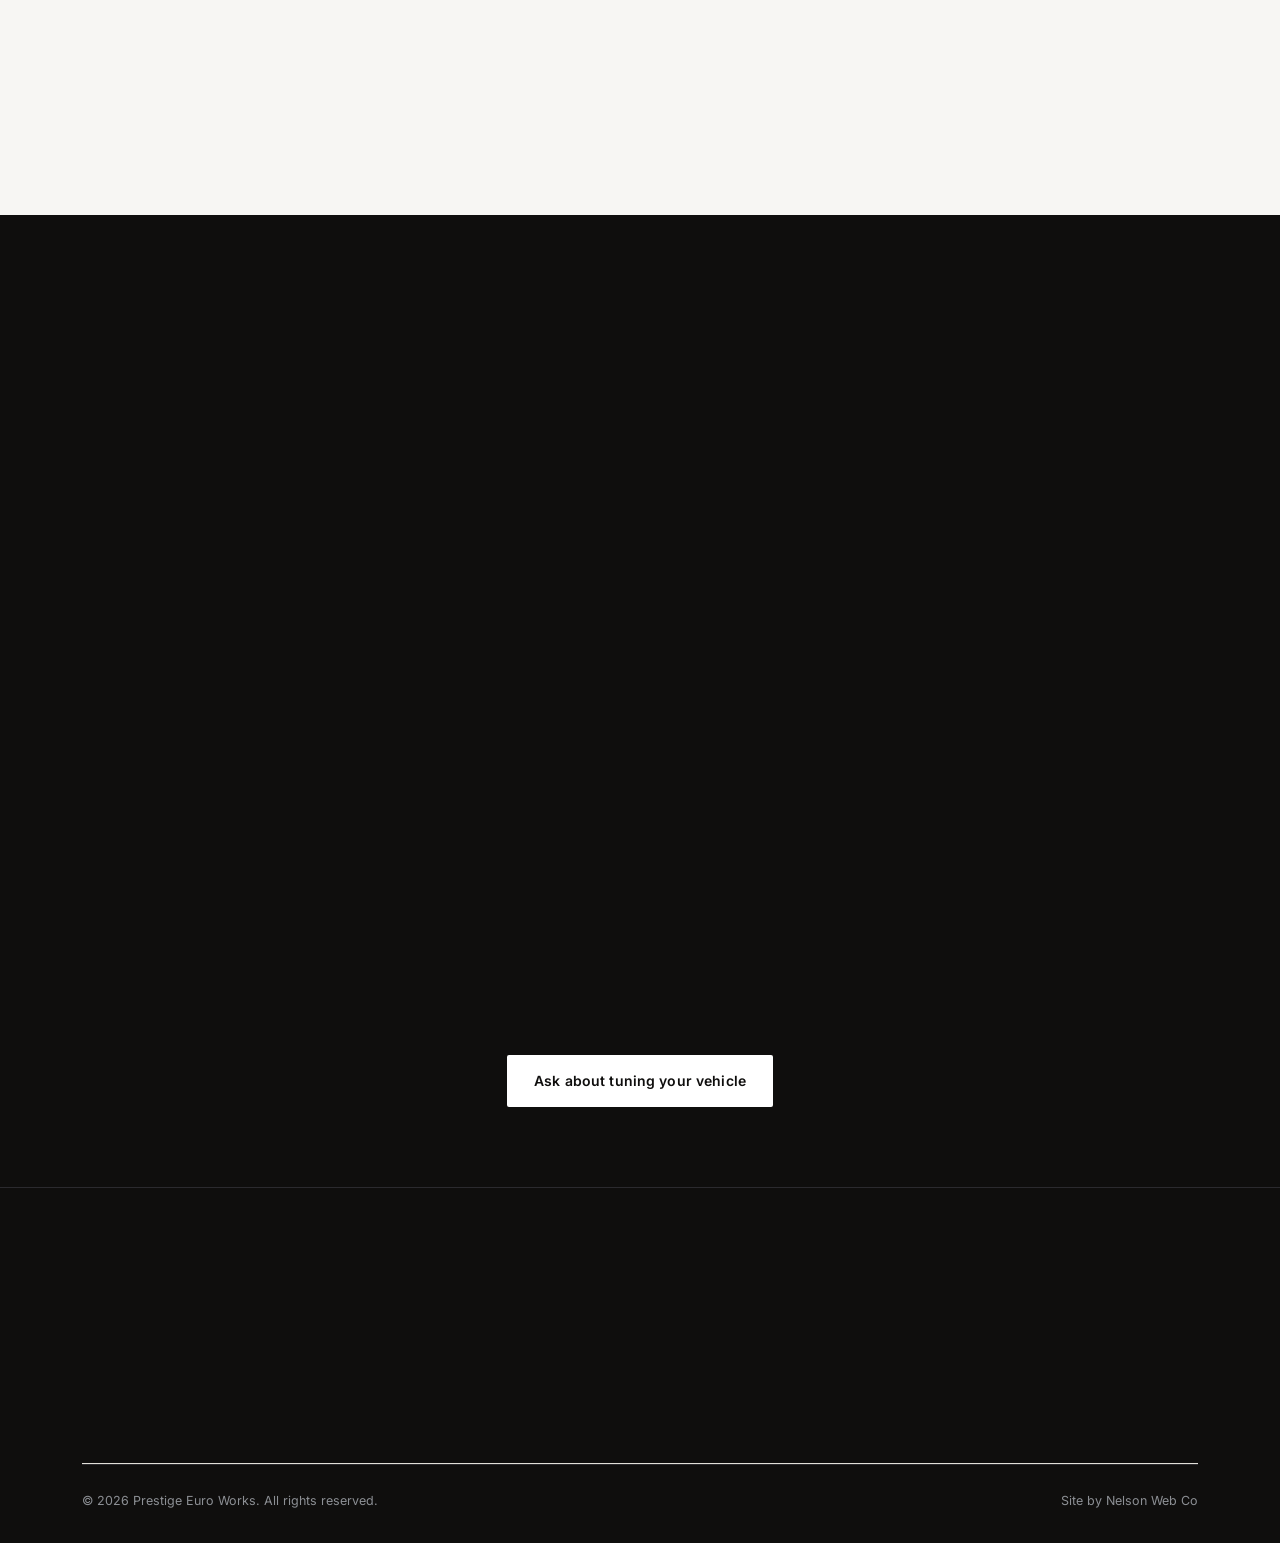
<file: tuning.html>
<!DOCTYPE html>
<html lang="en">
<head>
<meta charset="UTF-8">
<meta name="viewport" content="width=device-width, initial-scale=1.0">
<title>Performance Tuning | Prestige Euro Works</title>
<link rel="stylesheet" href="style.css">
<script src="reveal.js" defer></script>
</head>
<body>

<header class="site">
  <div class="site-logo-row">
    <a href="index.html"><img src="logo.png" alt="Prestige Euro Works" class="logo-img"></a>
  </div>
  <div class="site-nav-row">
    <nav class="links">
      <a href="index.html">Home</a>
      <a href="about.html">About</a>
      <a href="services.html">Services</a>
      <a href="tuning.html" class="active">Tuning</a>
      <a href="contact.html" class="nav-cta">Contact Us</a>
    </nav>
    <button class="nav-burger" id="navBurger" aria-label="Menu"><span></span><span></span><span></span></button>
  </div>
  <div class="nav-mobile" id="navMobile">
    <a href="index.html">Home</a>
    <a href="about.html">About</a>
    <a href="services.html">Services</a>
    <a href="tuning.html" class="active">Tuning</a>
    <a href="contact.html">Contact Us</a>
  </div>
</header>
<div class="mobile-fabs">
  <a href="tel:035449853" class="fab" aria-label="Call Prestige Euro Works"><svg viewBox="0 0 24 24" fill="none" stroke="currentColor" stroke-width="2" stroke-linecap="round" stroke-linejoin="round"><path d="M22 16.92v3a2 2 0 0 1-2.18 2 19.79 19.79 0 0 1-8.63-3.07 19.5 19.5 0 0 1-6-6 19.79 19.79 0 0 1-3.07-8.67A2 2 0 0 1 4.11 2h3a2 2 0 0 1 2 1.72c.127.96.362 1.903.7 2.81a2 2 0 0 1-.45 2.11L8.09 9.91a16 16 0 0 0 6 6l1.27-1.27a2 2 0 0 1 2.11-.45c.907.338 1.85.573 2.81.7A2 2 0 0 1 22 16.92z"/></svg></a>
  <button class="fab fab-top" id="backToTop" aria-label="Back to top"><svg viewBox="0 0 24 24" fill="none" stroke="currentColor" stroke-width="2" stroke-linecap="round" stroke-linejoin="round"><path d="M12 19V5M5 12l7-7 7 7"/></svg></button>
</div>

<section class="page-hero page-hero-bg" style="background-image:url('bmw-wheel-workshop.jpg');border-bottom:1px solid var(--line-dark);">
  <div class="wrap">
    <span class="meta-label reveal reveal-left" style="color:#fff;">PERFORMANCE TUNING</span>
    <h1 class="reveal reveal-left" style="color:#fff;transition-delay:.06s;">Tune Your Ride.</h1>
    <p class="reveal reveal-left" style="color:#c9c8c5;transition-delay:.12s;">ECU remapping mapped specifically to your engine — not a generic file pulled off a shelf. We'll talk you through exactly what your vehicle is capable of before any work begins.</p>
  </div>
</section>

<section style="background:var(--black);padding-top:0;">
  <div class="wrap">
    <div class="tuning-results reveal reveal-left" style="margin-top:0;" id="tuningResults">
      <div class="tresult">
        <div class="tr-title">Z8 Series: 5.0 400hp (294kw) 500nm — E52 2000–2003</div>
        <div class="tr-brand">BMW</div>
        <div class="tr-gauges">
          <div class="tr-gauge hp">
            <svg width="100" height="100" viewBox="0 0 100 100">
              <circle cx="50" cy="50" r="42" fill="none" stroke="rgba(255,255,255,.14)" stroke-width="8"/>
              <circle class="gauge-arc" cx="50" cy="50" r="42" fill="none" stroke="#ff6b5e" stroke-width="8" stroke-linecap="round" stroke-dasharray="263.9" stroke-dashoffset="263.9" data-target="18.5"/>
            </svg>
            <div class="pct" data-count="7" data-prefix="+" data-suffix="%">0%</div>
          </div>
          <div class="tr-gauge torque">
            <svg width="100" height="100" viewBox="0 0 100 100">
              <circle cx="50" cy="50" r="42" fill="none" stroke="rgba(255,255,255,.14)" stroke-width="8"/>
              <circle class="gauge-arc" cx="50" cy="50" r="42" fill="none" stroke="#6ea8ff" stroke-width="8" stroke-linecap="round" stroke-dasharray="263.9" stroke-dashoffset="263.9" data-target="18.5"/>
            </svg>
            <div class="pct" data-count="7" data-prefix="+" data-suffix="%">0%</div>
          </div>
        </div>
        <div class="tr-breakdown">
          <div class="tr-col hp">
            <h5>Horse Power</h5>
            <div class="tr-row"><span class="tr-label">Factory HP</span><span class="tr-val" data-count="400">0</span></div>
            <div class="tr-row"><span class="tr-label">Tuned HP</span><span class="tr-val" data-count="426">0</span></div>
            <div class="tr-row"><span class="tr-label">Increased HP</span><span class="tr-val" data-count="26" data-prefix="+">0</span></div>
          </div>
          <div class="tr-col torque">
            <h5>Torque (NM)</h5>
            <div class="tr-row"><span class="tr-label">Factory (NM)</span><span class="tr-val" data-count="500">0</span></div>
            <div class="tr-row"><span class="tr-label">Tuned (NM)</span><span class="tr-val" data-count="530">0</span></div>
            <div class="tr-row"><span class="tr-label">Increased (NM)</span><span class="tr-val" data-count="30" data-prefix="+">0</span></div>
          </div>
        </div>
      </div>

      <div class="tresult">
        <div class="tr-title">B3: 3.5i 360hp (265kw) 500nm — 2018–&gt;</div>
        <div class="tr-brand">Alpina</div>
        <div class="tr-gauges">
          <div class="tr-gauge hp">
            <svg width="100" height="100" viewBox="0 0 100 100">
              <circle cx="50" cy="50" r="42" fill="none" stroke="rgba(255,255,255,.14)" stroke-width="8"/>
              <circle class="gauge-arc" cx="50" cy="50" r="42" fill="none" stroke="#ff6b5e" stroke-width="8" stroke-linecap="round" stroke-dasharray="263.9" stroke-dashoffset="263.9" data-target="31.7"/>
            </svg>
            <div class="pct" data-count="12" data-prefix="+" data-suffix="%">0%</div>
          </div>
          <div class="tr-gauge torque">
            <svg width="100" height="100" viewBox="0 0 100 100">
              <circle cx="50" cy="50" r="42" fill="none" stroke="rgba(255,255,255,.14)" stroke-width="8"/>
              <circle class="gauge-arc" cx="50" cy="50" r="42" fill="none" stroke="#6ea8ff" stroke-width="8" stroke-linecap="round" stroke-dasharray="263.9" stroke-dashoffset="263.9" data-target="34.3"/>
            </svg>
            <div class="pct" data-count="13" data-prefix="+" data-suffix="%">0%</div>
          </div>
        </div>
        <div class="tr-breakdown">
          <div class="tr-col hp">
            <h5>Horse Power</h5>
            <div class="tr-row"><span class="tr-label">Factory HP</span><span class="tr-val" data-count="360">0</span></div>
            <div class="tr-row"><span class="tr-label">Tuned HP</span><span class="tr-val" data-count="400">0</span></div>
            <div class="tr-row"><span class="tr-label">Increased HP</span><span class="tr-val" data-count="40" data-prefix="+">0</span></div>
          </div>
          <div class="tr-col torque">
            <h5>Torque (NM)</h5>
            <div class="tr-row"><span class="tr-label">Factory (NM)</span><span class="tr-val" data-count="500">0</span></div>
            <div class="tr-row"><span class="tr-label">Tuned (NM)</span><span class="tr-val" data-count="560">0</span></div>
            <div class="tr-row"><span class="tr-label">Increased (NM)</span><span class="tr-val" data-count="60" data-prefix="+">0</span></div>
          </div>
        </div>
      </div>
    </div>
    <p class="also-offer reveal reveal-left" style="color:#a8a6a2;">Two real examples from vehicles we've tuned — get in touch with your vehicle's details and we'll talk you through what's actually achievable for your engine specifically.</p>
  </div>
</section>

<section>
  <div class="wrap">
    <div class="two-col wide-left">
      <div class="reveal reveal-left">
        <span class="meta-label">HOW IT WORKS</span>
        <h2 style="font-size:30px;margin:16px 0 20px;">What remapping actually does.</h2>
        <p style="color:var(--muted);margin-bottom:16px;">Performance tuning, or "remapping," involves reading your vehicle's standard calibration map through the OBD port or a direct connection on the bench, then adjusting parameters such as fuel pressure, boost pressure (on turbocharged applications), ignition advance, and throttle pedal control to release the engine's true performance.</p>
        <p style="color:var(--muted);">We've performed tuning on hundreds of vehicles in the Nelson region with continual success.</p>
      </div>
      <div class="reveal reveal-right">
        <span class="meta-label">WILL I SEE THE BENEFIT?</span>
        <h2 style="font-size:30px;margin:16px 0 20px;">Every vehicle leaves room on the table.</h2>
        <p style="color:var(--muted);margin-bottom:16px;">When developing a new vehicle, manufacturers have to compromise on the state of tune to account for every driving condition and region it'll be sold in. We take that initial mapping and safely alter the ECU software to gain real power and torque — improving drivability and, on diesels, fuel economy too.</p>
        <p style="color:var(--muted);">Depending on the vehicle and ECU type, the process can usually be carried out the same day, though bench programming may take a little longer.</p>
      </div>
    </div>
  </div>
</section>

<section class="tuning-band">
  <div class="tuning-inner">
    <span class="meta-label reveal reveal-left">ECONOMY TUNING ON DIESELS</span>
    <h2 class="reveal reveal-left" style="transition-delay:.06s;">More efficient, not just more power.</h2>
    <p class="reveal reveal-left" style="transition-delay:.12s;max-width:560px;">Our economy remapping service enhances engine efficiency, reducing the effort required across various driving conditions. This allows earlier and more prolonged use of higher gears, resulting in significant fuel savings.</p>
    <p class="reveal reveal-left" style="transition-delay:.16s;max-width:560px;color:#c9c8c5;">Most diesel vehicles see an 8–10% improvement, sometimes more depending on driving habits — and it's especially worthwhile for fleets, where the cumulative savings add up fast.</p>
  </div>
</section>

<section class="cta-band">
  <div class="wrap">
    <h2 class="reveal reveal-left">Tell us about your vehicle.</h2>
    <p class="reveal reveal-left" style="transition-delay:.08s;">Make, model, and engine — we'll tell you honestly what's realistic before anything's booked in.</p>
    <a href="contact.html" class="btn btn-primary">Ask about tuning your vehicle</a>
  </div>
</section>

<footer class="site">
  <div class="wrap">
    <div class="footer-grid">
      <div class="reveal reveal-left">
        <h4>Prestige Euro Works</h4>
        <p style="max-width:280px;">Service, repair and performance tuning for European vehicles in Richmond, Nelson.</p>
      </div>
      <div class="reveal reveal-left" style="transition-delay:.08s;">
        <h4>Contact</h4>
        <a href="tel:035449853">03 544 9853</a>
        <a href="mailto:info@prestigeeuroworks.co.nz">info@prestigeeuroworks.co.nz</a>
        <p>12F Gladstone Road<br>Richmond, Nelson 7020</p>
      </div>
      <div class="reveal reveal-left" style="transition-delay:.16s;">
        <h4>Trusted by</h4>
        <p>Autosure · Provident<br>Jansen · Protecta</p>
      </div>
    </div>
    <hr class="divider">
    <div class="footer-bottom">
      <span>© <span id="year"></span> Prestige Euro Works. All rights reserved.</span>
      <span>Site by Nelson Web Co</span>
    </div>
  </div>
</footer>

<script>
  document.getElementById('year').textContent = new Date().getFullYear();
  const burger = document.getElementById('navBurger');
  const mobileNav = document.getElementById('navMobile');
  burger.addEventListener('click', () => mobileNav.classList.toggle('open'));
</script>

</body>
</html>
</file>
<file: style.css>
/* ============================================
   PRESTIGE EURO WORKS — design system
   White & black. Clean, editorial, monochrome.
   Space Grotesk (display) / Inter (body).
============================================ */

@import url('https://fonts.googleapis.com/css2?family=Space+Grotesk:wght@400;500;600;700&family=Inter:wght@400;500;600;700&display=swap');

:root{
  --black:#0F0E0D;
  --near-black:#17161A;
  --white:#FFFFFF;
  --offwhite:#F7F6F3;
  --panel:#FFFFFF;
  --line:#E2E0D9;
  --line-dark:#2B2A2E;
  --muted:#63666D;
  --muted-dim:#8C8F94;
  --radius:2px;
}

*{margin:0;padding:0;box-sizing:border-box;}
html{scroll-behavior:smooth;overflow-x:hidden;}
body{
  background:var(--offwhite);
  color:var(--black);
  font-family:'Inter',Arial,sans-serif;
  font-size:16px;
  line-height:1.6;
  -webkit-font-smoothing:antialiased;
  overflow-x:hidden;
  width:100%;
}
a{color:inherit;text-decoration:none;}
img{max-width:100%;display:block;}
.wrap{max-width:1180px;margin:0 auto;padding:0 32px;}
@media(max-width:640px){.wrap{padding:0 20px;}}

h1,h2,h3,h4{
  font-family:'Space Grotesk',Arial,sans-serif;
  font-weight:600;
  line-height:1.1;
  letter-spacing:-.01em;
}

.meta-label{
  font-family:'Space Grotesk',Arial,sans-serif;
  font-size:12.5px;
  font-weight:600;
  letter-spacing:.14em;
  color:var(--black);
}
.meta-label.on-dark{color:#fff;}

/* ---------- corner bracket motif (blueprint/schematic feel) ---------- */
.bracket{
  position:relative;
}
.bracket::before,.bracket::after{
  content:'';position:absolute;width:22px;height:22px;
  border:1.5px solid var(--black);opacity:.55;pointer-events:none;
}
.bracket::before{top:0;left:0;border-right:none;border-bottom:none;}
.bracket::after{bottom:0;right:0;border-left:none;border-top:none;}
.bracket.on-dark::before,.bracket.on-dark::after{border-color:#fff;}

/* ---------- header / nav ---------- */
header.site{
  z-index:50;
  background:rgba(255,255,255,.97);backdrop-filter:blur(10px);
  border-bottom:1px solid var(--line);
}
.site-logo-row{
  max-width:1180px;margin:0 auto;padding:20px 32px 8px;
  display:flex;justify-content:center;
}
.site-nav-row{
  max-width:1180px;margin:0 auto;padding:12px 32px 16px;
  display:flex;align-items:center;justify-content:center;
  border-top:1px solid var(--line);
}
@media(max-width:640px){
  .site-logo-row{padding:16px 20px 6px;}
  .site-nav-row{padding:10px 20px 12px;}
}
.logo-img{height:118px;width:auto;display:block;}
@media(max-width:640px){.logo-img{height:70px;}}
nav.links{display:flex;gap:36px;align-items:center;}
nav.links a{
  font-size:14px;font-weight:500;color:#5b5f66;
  transition:color .15s;position:relative;
}
nav.links a:hover,nav.links a.active{color:var(--black);}
nav.links a.active::after{
  content:'';position:absolute;bottom:-14px;left:0;right:0;height:2px;background:var(--black);
}
.nav-cta{
  background:var(--black);color:#fff!important;padding:10px 20px;border-radius:var(--radius);
  font-size:13.5px;font-weight:600;letter-spacing:.01em;white-space:nowrap;
}
.nav-cta:hover{background:#000;}
.nav-burger{display:none;flex-direction:column;gap:5px;background:none;border:none;cursor:pointer;padding:6px;}
.nav-burger span{width:22px;height:2px;background:var(--black);}
@media(max-width:860px){
  nav.links{display:none;}
  .nav-burger{display:flex;}
}
.nav-mobile{
  display:none;flex-direction:column;gap:2px;background:#fff;
  border-bottom:1px solid var(--line);
}
.nav-mobile.open{display:flex;}
.nav-mobile a{padding:16px 20px;font-size:14.5px;color:#5b5f66;border-top:1px solid var(--line);}
.nav-mobile a.active{color:var(--black);}

/* ---------- hero (photo/video-backed, stays dark for legibility) ---------- */
.hero{
  position:relative;min-height:88vh;display:flex;align-items:flex-end;
  overflow:hidden;background:var(--black);
}
.hero-sub{min-height:52vh;}
.hero-bg-video{
  position:absolute;inset:0;width:100%;height:100%;object-fit:cover;
  z-index:0;
}
.hero::before{
  content:'';position:absolute;inset:0;z-index:1;
  background:linear-gradient(0deg, rgba(15,14,13,.97) 5%, rgba(15,14,13,.55) 55%, rgba(15,14,13,.4) 100%);
}
.hero-inner{position:relative;z-index:2;padding:0 32px 64px;max-width:1180px;margin:0 auto;width:100%;}
@media(max-width:640px){.hero-inner{padding:0 20px 44px;}}
.hero .meta-label{display:block;margin-bottom:18px;color:#fff;}

.hero h1{
  font-size:clamp(38px,6.4vw,74px);max-width:820px;color:#fff;margin-bottom:22px;
}
.hero h1 em{font-style:normal;color:#fff;text-decoration:underline;text-decoration-thickness:2px;text-underline-offset:6px;}
.hero p.lead{
  font-size:17px;color:#fff;max-width:480px;opacity:.85;margin-bottom:34px;
}
.hero-actions{display:flex;gap:14px;flex-wrap:wrap;}

/* buttons on dark, photo-backed sections need to invert so they stay visible */
.hero .btn-primary,.tuning-band .btn-primary,.cta-band .btn-primary{background:#fff;color:var(--black);}
.hero .btn-primary:hover,.tuning-band .btn-primary:hover,.cta-band .btn-primary:hover{background:#e9e7e2;}

.btn{
  display:inline-flex;align-items:center;gap:8px;padding:14px 26px;border-radius:var(--radius);
  font-size:14px;font-weight:600;letter-spacing:.01em;border:1.5px solid transparent;cursor:pointer;
}
.btn-primary{background:var(--black);color:#fff;}
.btn-primary:hover{background:#000;}
.btn-ghost{border-color:rgba(255,255,255,.4);color:#fff;}
.btn-ghost:hover{border-color:#fff;}
.btn-ghost.on-light{border-color:var(--black);color:var(--black);}
.btn-ghost.on-light:hover{background:var(--black);color:#fff;}

/* ---------- sections ---------- */
section{padding:108px 0;}
@media(max-width:640px){section{padding:72px 0;}}
section.tight{padding:72px 0;}
.section-head{max-width:640px;margin-bottom:56px;}
.section-head .meta-label{display:block;margin-bottom:16px;}
.section-head h2{font-size:clamp(28px,3.6vw,42px);}
.section-head p{color:var(--muted);font-size:16px;margin-top:16px;}

/* ---------- manifesto / numbered reasons (why choose us) ---------- */
.manifesto{display:flex;flex-direction:column;}
.manifesto-row{
  padding:34px 0;
  border-top:1px solid var(--line);
}
.manifesto-row:last-child{border-bottom:1px solid var(--line);}
.manifesto-num{
  font-family:'Space Grotesk',Arial,sans-serif;font-size:15px;font-weight:600;color:var(--black);
}
.manifesto-row h3{font-size:21px;margin-bottom:10px;color:var(--black);}
.manifesto-row p{color:var(--muted);font-size:15px;max-width:560px;}
@media(max-width:640px){
  .manifesto-row{grid-template-columns:1fr;gap:10px;}
}

/* ---------- services spec list (click-to-expand accordion) ---------- */
.spec-list{border-top:1px solid var(--line);}
.spec-row{border-bottom:1px solid var(--line);}
.spec-row summary{
  display:grid;grid-template-columns:1fr auto;gap:20px;align-items:center;
  padding:28px 0;cursor:pointer;list-style:none;
}
.spec-row summary::-webkit-details-marker{display:none;}
.spec-row h4{font-size:19px;color:var(--black);margin:0;}
.spec-row .arrow{
  width:34px;height:34px;border:1.5px solid var(--line);border-radius:50%;
  display:flex;align-items:center;justify-content:center;flex-shrink:0;color:var(--black);
  transition:border-color .15s,background .15s,color .15s,transform .25s;
}
.spec-row:hover .arrow{border-color:var(--black);background:var(--black);color:#fff;}
.spec-row[open] .arrow{transform:rotate(45deg);}
.spec-detail{padding:0 0 28px;max-width:640px;}
.spec-detail p{color:var(--muted);font-size:14.5px;margin-bottom:14px;}
.spec-detail p:last-child{margin-bottom:0;}
.spec-detail .disclaimer{font-size:12.5px;font-style:italic;color:var(--muted-dim);margin-top:14px;}

/* ---------- tuning / stat band (photo-backed, stays dark) ---------- */
.tuning-band{
  position:relative;background-size:cover;background-position:center;
  padding:120px 0;overflow:hidden;background-color:var(--black);
}
.tuning-band::before{
  content:'';position:absolute;inset:0;
  background:linear-gradient(100deg, rgba(15,14,13,.96) 20%, rgba(15,14,13,.6) 75%);
}
.tuning-inner{position:relative;max-width:1180px;margin:0 auto;padding:0 32px;}
@media(max-width:640px){.tuning-inner{padding:0 20px;}}
.tuning-inner .meta-label{color:#fff;}
.tuning-inner h2{font-size:clamp(30px,4.4vw,48px);max-width:560px;color:#fff;margin-bottom:20px;}
.tuning-inner p{color:#c9c8c5;max-width:480px;font-size:16px;margin-bottom:36px;}
.stat-row{display:flex;gap:48px;flex-wrap:wrap;margin-top:8px;}

/* ---------- tuning result cards (replica of the real search-tool result format) ---------- */
.tuning-results{display:grid;grid-template-columns:1fr 1fr;gap:1px;background:rgba(255,255,255,.14);margin-top:48px;border:1px solid rgba(255,255,255,.14);}
@media(max-width:760px){.tuning-results{grid-template-columns:1fr;}}
.tresult{background:var(--black);padding:32px;}
.tresult .tr-title{color:#fff;font-size:16px;font-weight:600;margin-bottom:2px;}
.tresult .tr-brand{color:var(--muted-dim);font-size:12px;text-transform:uppercase;letter-spacing:.06em;margin-bottom:24px;}
.tr-gauges{display:flex;gap:32px;margin-bottom:28px;}
.tr-gauge{position:relative;width:100px;height:100px;flex-shrink:0;}
.tr-gauge svg{transform:rotate(-90deg);}
.gauge-arc{transition:stroke-dashoffset 1.3s cubic-bezier(.2,.7,.2,1);}
.tr-gauge .pct{position:absolute;inset:0;display:flex;align-items:center;justify-content:center;font-family:'Space Grotesk',Arial,sans-serif;font-size:17px;font-weight:700;}
.tr-gauge.hp .pct{color:#ff6b5e;}
.tr-gauge.torque .pct{color:#6ea8ff;}
.tr-breakdown{display:grid;grid-template-columns:1fr 1fr;gap:24px;}
.tr-col h5{font-size:12px;font-weight:600;text-transform:uppercase;letter-spacing:.05em;color:var(--muted-dim);margin-bottom:12px;text-align:center;}
.tr-row{text-align:center;padding:8px 0;border-top:1px solid rgba(255,255,255,.12);}
.tr-row:first-of-type{border-top:none;}
.tr-row .tr-label{display:block;font-size:11px;color:var(--muted-dim);margin-bottom:2px;}
.tr-row .tr-val{display:block;font-family:'Space Grotesk',Arial,sans-serif;font-size:19px;font-weight:700;color:#fff;}
.tr-col.hp .tr-row:last-child .tr-val{color:#ff6b5e;}
.tr-col.torque .tr-row:last-child .tr-val{color:#6ea8ff;}
.stat b{
  display:block;font-family:'Space Grotesk',Arial,sans-serif;font-size:34px;font-weight:700;color:#fff;
}
.stat b .stat-arrow{display:inline;color:var(--muted-dim);font-weight:500;font-size:.6em;margin:0 6px;vertical-align:middle;}
.stat b .stat-unit{display:inline;font-size:.5em;font-weight:500;color:#c9c8c5;margin-left:4px;}
.stat span{display:block;font-size:13px;color:#c9c8c5;margin-top:4px;letter-spacing:.02em;}
.stat .stat-vehicle{display:block;font-size:12.5px;font-weight:600;letter-spacing:.06em;text-transform:uppercase;color:var(--muted-dim);margin-bottom:8px;}

/* ---------- brand marque strip ---------- */
.marque-strip{border-top:1px solid var(--line);border-bottom:1px solid var(--line);padding:44px 0;}
.marque-row{
  display:flex;flex-wrap:wrap;gap:12px;justify-content:center;align-items:center;
}
.marque-row span{
  font-family:'Space Grotesk',Arial,sans-serif;font-size:14px;font-weight:600;color:var(--black);
  letter-spacing:.03em;padding:10px 22px;border:1px solid var(--line);border-radius:30px;
  background:var(--white);transition:border-color .15s,box-shadow .15s;
}
.marque-row span:hover{border-color:var(--black);box-shadow:0 4px 12px rgba(0,0,0,.06);}

/* ---------- cards (generic, used sparingly) ---------- */
.card-grid{display:grid;grid-template-columns:repeat(3,1fr);gap:1px;background:var(--line);border:1px solid var(--line);}
@media(max-width:860px){.card-grid{grid-template-columns:1fr;}}
.card{background:var(--white);padding:36px 32px;}
.card .meta-label{display:block;margin-bottom:14px;}
.card h3{font-size:19px;margin-bottom:10px;color:var(--black);}
.card p{color:var(--muted);font-size:14.5px;}

/* ---------- stat strip (numbers-driven trust band, light) ---------- */
.stat-strip{border-top:1px solid var(--line);border-bottom:1px solid var(--line);background:var(--white);}
.stat-strip .wrap{display:flex;flex-wrap:wrap;}
.stat-strip .stat-cell{
  flex:1 1 0;min-width:140px;padding:36px 24px;text-align:center;
  border-left:1px solid var(--line);
}
.stat-strip .stat-cell:first-child{border-left:none;}
.stat-strip .stat-cell b{
  display:block;font-family:'Space Grotesk',Arial,sans-serif;font-size:36px;font-weight:700;color:var(--black);
}
.stat-strip .stat-cell span{display:block;font-size:12.5px;color:var(--muted);margin-top:6px;letter-spacing:.02em;}
@media(max-width:640px){.stat-strip .stat-cell{flex:1 1 50%;border-left:none;border-top:1px solid var(--line);}}

.spec-band{
  position:relative;background-size:cover;background-position:center;
  padding:64px 0;overflow:hidden;background-color:var(--black);
}
.spec-band::before{
  content:'';position:absolute;inset:0;
  background:linear-gradient(180deg, rgba(15,14,13,.88) 0%, rgba(15,14,13,.82) 100%);
}
.spec-band .wrap{position:relative;}
.spec-band .spec-list{border-top:1px solid rgba(255,255,255,.18);}
.spec-band .spec-row{border-bottom:1px solid rgba(255,255,255,.18);}
.spec-band .spec-row summary{padding:16px 0;}
.spec-band .spec-row h4{color:#fff;font-size:17px;margin:0;}
.spec-band .spec-row .arrow{
  border-color:rgba(255,255,255,.3);color:#fff;width:30px;height:30px;
}
.spec-band .spec-row:hover .arrow{border-color:#fff;background:#fff;color:var(--black);}
.spec-band .spec-detail p{color:#c9c8c5;}
.spec-band .spec-detail .disclaimer{color:var(--muted-dim);}
.also-offer{margin-top:30px;font-size:13.5px;color:var(--muted-dim);}
.spec-band .also-offer{color:#a8a6a2;}

/* ---------- CTA band (dark punctuation on an otherwise light page) ---------- */
.cta-band{
  background:var(--black);color:#fff;
  padding:80px 0;text-align:center;
}
.cta-band h2{font-size:clamp(26px,3.6vw,38px);margin-bottom:18px;color:#fff;}
.cta-band p{color:#c9c8c5;margin-bottom:32px;max-width:480px;margin-left:auto;margin-right:auto;}

.cta-photo{position:relative;overflow:hidden;}
.cta-photo-bg{position:absolute;inset:0;display:flex;z-index:0;}
.cta-photo-bg img{width:50%;height:100%;object-fit:cover;display:block;}
@media(max-width:640px){.cta-photo-bg img:last-child{display:none;}.cta-photo-bg img:first-child{width:100%;}}
.cta-photo::before{
  content:'';position:absolute;inset:0;z-index:1;
  background:linear-gradient(180deg, rgba(15,14,13,.62) 0%, rgba(15,14,13,.85) 100%);
}
.cta-photo .wrap{position:relative;z-index:2;}

/* ---------- footer ---------- */
footer.site{background:var(--black);color:#fff;border-top:1px solid var(--line-dark);padding:64px 0 32px;}
.footer-grid{display:grid;grid-template-columns:1.4fr 1fr 1fr;gap:48px;margin-bottom:56px;}
@media(max-width:760px){.footer-grid{grid-template-columns:1fr;gap:36px;}}
.footer-grid h4{
  font-family:'Space Grotesk',Arial,sans-serif;font-size:13px;font-weight:600;letter-spacing:.1em;
  text-transform:uppercase;color:var(--muted-dim);margin-bottom:18px;
}
.footer-grid p, .footer-grid a{display:block;color:#c9c8c5;font-size:14.5px;margin-bottom:10px;}
.footer-grid a:hover{color:#fff;}
.footer-bottom{
  border-top:1px solid var(--line-dark);padding-top:26px;
  display:flex;justify-content:space-between;flex-wrap:wrap;gap:12px;
  font-size:12.5px;color:var(--muted-dim);
}

/* ---------- page hero (inner pages) ---------- */
.page-hero{padding:70px 0 20px;border-bottom:1px solid var(--line);}
.page-hero .meta-label{display:block;margin-bottom:16px;}
.page-hero h1{font-size:clamp(32px,5vw,54px);max-width:720px;}
.page-hero p{color:var(--muted);font-size:16px;max-width:560px;margin-top:18px;}

.page-hero-bg{
  position:relative;background-size:cover;background-position:center;
  padding:100px 0 60px;overflow:hidden;
}
.page-hero-bg::before{
  content:'';position:absolute;inset:0;
  background:linear-gradient(100deg, rgba(15,14,13,.94) 25%, rgba(15,14,13,.65) 100%);
}
.page-hero-bg .wrap{position:relative;}

/* page hero variant with a photo alongside the title */
.page-hero-photo{padding:56px 0 0;border-bottom:none;}
.page-hero-photo .two-col{align-items:center;padding-bottom:56px;border-bottom:1px solid var(--line);}

/* ---------- scroll reveal (slide in from the side, resets when out of view) ---------- */
.reveal{
  opacity:0;transition:opacity .7s cubic-bezier(.2,.6,.2,1),transform .7s cubic-bezier(.2,.6,.2,1);
}
.reveal-left{transform:translateX(-46px);}
.reveal-right{transform:translateX(46px);}
.reveal.in-view{opacity:1;transform:translateX(0);}
@media(prefers-reduced-motion:reduce){
  .reveal{opacity:1;transform:none;transition:none;}
}

/* ---------- scroll-driven marquee band ---------- */
.marquee-band{background:var(--black);overflow:hidden;padding:26px 0;}
.marquee-track{
  display:flex;align-items:center;gap:32px;white-space:nowrap;width:max-content;
  will-change:transform;
}
.marquee-track span.word{
  font-family:'Space Grotesk',Arial,sans-serif;font-size:clamp(24px,3.6vw,44px);font-weight:700;
  color:#fff;text-transform:uppercase;letter-spacing:.01em;
}
.marquee-track span.dot{color:var(--muted-dim);font-size:16px;}

.divider{height:1px;background:var(--line);border:none;}
.two-col{display:grid;grid-template-columns:1fr 1fr;gap:64px;align-items:center;}
@media(max-width:860px){.two-col{grid-template-columns:1fr;gap:36px;}}
.two-col.wide-left{grid-template-columns:1.3fr 1fr;}
.two-col.wide-right{grid-template-columns:1fr 1.3fr;}
@media(max-width:860px){.two-col.wide-left,.two-col.wide-right{grid-template-columns:1fr;}}
.photo-frame{position:relative;aspect-ratio:4/3;overflow:hidden;border-radius:var(--radius);}
.photo-frame img{width:100%;height:100%;object-fit:cover;}

/* ---------- mobile floating actions: call + back-to-top ---------- */
.mobile-fabs{
  display:none;position:fixed;right:18px;bottom:18px;z-index:60;
  flex-direction:column;gap:12px;
}
@media(max-width:860px){.mobile-fabs{display:flex;}}
.fab{
  width:50px;height:50px;border-radius:50%;background:var(--black);color:#fff;
  display:flex;align-items:center;justify-content:center;border:none;cursor:pointer;
  box-shadow:0 6px 18px rgba(0,0,0,.28);transition:opacity .2s,transform .2s;
}
.fab svg{width:22px;height:22px;}
.fab-top{opacity:0;transform:translateY(8px);pointer-events:none;}
.fab-top.show{opacity:1;transform:translateY(0);pointer-events:auto;}
</file>
